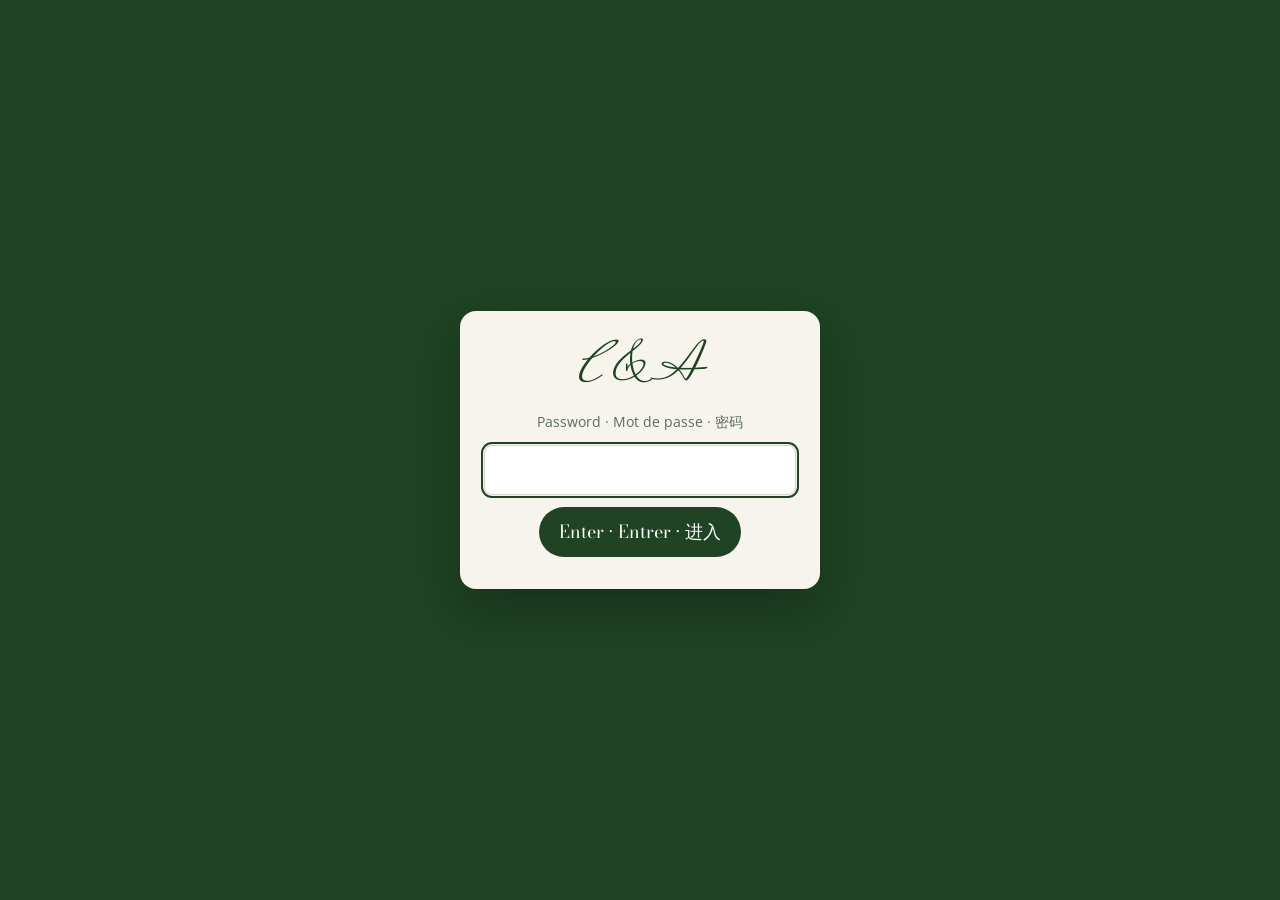
<file: site/index.html>
<!doctype html>
<html lang="en">
<head>
  <meta charset="utf-8">
  <meta name="viewport" content="width=device-width, initial-scale=1">
  <meta name="robots" content="noindex, nofollow">
  <title>Claudia &amp; Axel</title>
  <link rel="preconnect" href="https://fonts.googleapis.com">
  <link rel="preconnect" href="https://fonts.gstatic.com" crossorigin>
  <link href="https://fonts.googleapis.com/css2?family=Bodoni+Moda:opsz@6..96&family=Mrs+Saint+Delafield&family=Open+Sans:wght@400;600&display=swap" rel="stylesheet">
  <link rel="stylesheet" href="assets/style.css?v=22c9d89d">
</head>
<body>
  <main id="gate" class="gate" hidden>
    <form>
      <div class="monogram">C &amp; A</div>
      <label for="pw">Password · Mot de passe · 密码</label>
      <input id="pw" type="password" autocomplete="current-password" required>
      <button type="submit">Enter · Entrer · 进入</button>
      <p class="gate-error" data-gate-error hidden>Incorrect password · Mot de passe incorrect · 密码错误</p>
    </form>
  </main>
  <div id="app" hidden></div>
  <script id="enc" type="application/json">{"salt": "41o+znCMvIDwSe30H2y3dw==", "iterations": 250000, "page": "/kzjwr+LjUqEWULHdBLpAf0OlX3qTlfrT32ja97gmvj5kjWxucKVEGJoIa0Z+vcdWo30c2mrKuec9KRCdkH+yiX9bu48TYu2h05Y36jLAzu/QSdrgy4hFTHfI+hBRBpUj7AbiwZIOzDSjDgDIbWcgoH3oThhzTKrYuLTFyFcNKFvVGxtJa4bnJ0ALsxGL1FIrAe84CRKZPJFxCaXnu7MgoIVTtBwg/kjq6o25fYlY4uJHS80QE+DM4Z2uQPthLmsnWQrDkV83f7JY5Bdaj57HagM0IxF1trXM7lfd9YfRVv2MAN+Lj/YHy8z7LDLPWONwLSuR79ZrLnObZvRc7ZZN36KVITTsZORTRU3fn34eG//Zrz1YzPhBm72g4C6Uwn7NTkLM2TcnsQ+S+TNi1pwsyZT/gau4WS4C/kOuE+ekjPYAgm7f4/9G3L/gZIu059QWadEynhBwLGpCb2LZJ0wGHMHETQhQYhir2HlMBGLrWR9RiyyhlsFLHFrHCXEHcwC8T9zSJqWehppVEv322qaqAaIsfCYzKqvXLblQEVlhWDLcbK6/LXS5NGULjD0maJBky1QbrSYUjo/wAysC+C/rzoHFtMtnUvKuTQlp58Lonydh6RiKDmWAIbS+pAgTi6vn6JCYZxb+oGBXnBf6A3qhJdoWs/pULmUh7p4bdT45gsBnqfM8MVz6NiGjvO4vGYlqlr50YOK0IyyryqHYBB1197wu/A7arLIMjC9awrNwbtN908MO61BzL6Plf9X8ReM1J8J4GzAEknL5bYeUaR8Wm5FaGr/3nP4+VQFxBRfrbk=", "title": "Claudia & Axel \u00b7 4 September 2027 \u00b7 Beijing", "hero": "assets/hero.jpg.enc", "script": ""}</script>
  <script src="assets/gate.js?v=22c9d89d"></script>
</body>
</html>
</file>
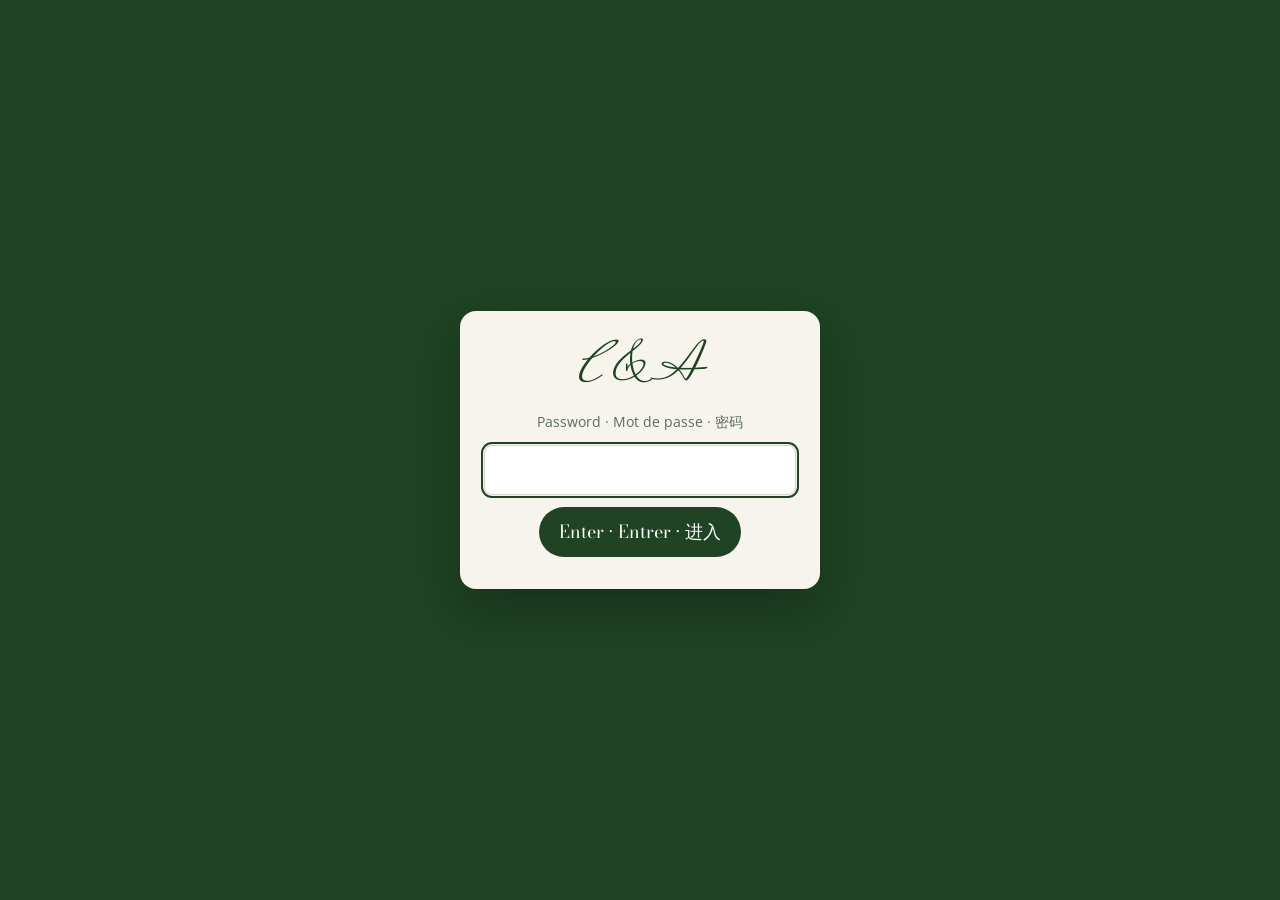
<file: site/en/index.html>
<!doctype html>
<html lang="en">
<head>
  <meta charset="utf-8">
  <meta name="viewport" content="width=device-width, initial-scale=1">
  <meta name="robots" content="noindex, nofollow">
  <title>Claudia &amp; Axel</title>
  <link rel="preconnect" href="https://fonts.googleapis.com">
  <link rel="preconnect" href="https://fonts.gstatic.com" crossorigin>
  <link href="https://fonts.googleapis.com/css2?family=Bodoni+Moda:opsz@6..96&family=Mrs+Saint+Delafield&family=Open+Sans:wght@400;600&display=swap" rel="stylesheet">
  <link rel="stylesheet" href="../assets/style.css?v=22c9d89d">
</head>
<body>
  <main id="gate" class="gate" hidden>
    <form>
      <div class="monogram">C &amp; A</div>
      <label for="pw">Password · Mot de passe · 密码</label>
      <input id="pw" type="password" autocomplete="current-password" required>
      <button type="submit">Enter · Entrer · 进入</button>
      <p class="gate-error" data-gate-error hidden>Incorrect password · Mot de passe incorrect · 密码错误</p>
    </form>
  </main>
  <div id="app" hidden></div>
  <script id="enc" type="application/json">{"salt": "41o+znCMvIDwSe30H2y3dw==", "iterations": 250000, "page": "3dgPa3FSXZyZmtJTjyNPAxCFyAcDBxWpgdou5BHNTUIzWXore6Z85yuwjXvbvMYg0oJKM5WFAhsh6t7/Aa/6/MqTMSXt/hPlUlBr8PwV1uORKu6FcbCrof/QOIhGe2k0pim+2SZwb+o3npkvzfw30XFaVrh1U5JfWIrXoU4haFKkKOOeoikcyWv/7wQxRw4IVyMnyzvv2fGPAzVSOxx7hirSjoTX5T7Cyo2snLkNxLaZK0mSql+O8k+JBb5F86bX1oPZrnmj8fGE1eL3oILh7xE/[base64]/g+2CrQ3uf/ANdezx6LjkeemOgpRA9XTFECOGk1J8I+na1FLLgAtqqX30nDah9PwsYypKtGlsQI+84taKMgKq69z9sAZTg1pBvvrjs6uLq3NPjxiQXWV4j/3wpim7/3uJ0Y36p8D8uolpTbsbVTG125qg3MzduDYcEdf9swWwhmSMoCwwXpn58yMhptK58paxYUwXJTuMqEBHdneuj+zXhowW9+fms/pVU6hNAWC1oem/7uALrqhM130zWtELjuuvVWHuaoQVABDsUXMykMAIO8ZGUxa5DpRnzd1JG+dZo4FydOo9VLkgZAXJPsyR5c/EPTmWuvyHjdJIp9jRsU7hCt4H6zn0RKmyaB84o6nFl06BY/xNE+ODxvoUEObKRKTHgntdBmWZOEcq5ghEQ2Y3aQR5AF9uhHVUWllnSgZukLQGnhVS24b/d1LAaZ73+7RG+pDeGcbsSBU2skEDrXzsG2AVn7VSbZiemLZlKjyQWq1eaKRaPj9w0KEjkt5wQgqjtuaB9JAKQxwiUbOYVEFHoXgUtaHY2hgVohYNMbEYh8CTqIbDhAYNw2EiMd7+w+9QozZfYD4D/v6W2AHFbrxdV1b5ZUGGXpRUaA39HDd0RKBDQjxK5eZ7QciQl/+I3M+SOpdUEHizqxqp4W4plVGXMeUWLUtZ+hIJhGE0exIkOJGB+zOJau5/n6VIpYAiqE+bsS5WCNOyS7EpyVfNgoM7n0Lm7gjkLQtHZkInxJHmSHrEEIGh4L17HygMxdtiuj5oZByprmIhY6ZDZW+QfItKVSFBTcnKCK0ok1aA9lb6znfXanYXbQjNTLi2YPalJjFTogNU6kd/64cvkrg/vNMzZ/AZT/xx6yeDr56C2wvw1dl50s2Xn6mmRS0Y4izWF4cGYHdjIjV9lXvuDI2wpmCWH5JLwQWll4pWS/nZYYiRLnbmRYq2XmzpJg59u3O5nEGwOmV1YOrSXS4G7cokyOvY06XCbsM3Evp4xvkuQWuZLyCw8A+mNU7HySpS4rg+o7O7Sg9T3/K70L/XbPXm8ZNEwmugbD0nk3fP588yvbZYmuyybt/LBUoORICelzIfjCHUnrhuv4os60QLvOyUwyRw92LZo/UeMng/BDI65EgmctQ3jjoKmbq0Y9HeKp2OHGVo2QTN2cgj3xGm+wWPL7xBQew0Wph/OPDzmlcSomtkzfRKs3ty2HCMBW477pn9X2akD4BaWMwykxjABUY5rgxC/3jsU4DyDTQu4jnn7DNjUuZGI9/oVTfOKve4eWvHqOFSYBeHZo5sw0A4n+6mjDcrXOj1Bf57mqS4jfZCl6WmupUtZJPO/gs4DpGGkQ/6ppkKUPaNPYgbdyDYowT5zvD+X4jfU0sEckzh5RpFxoh979eCQ/2R7xSvwNd+7/lPBDbIM0wVJE1QDiUP4NQTuOLZ4mZ4hS2w/nfHJSedyIXEmCbeEmz3QURejXfouDt8ifmurrTwG3ChInFFmPkqwglVPWUbGrkWEYLXEbeEyDNkEF7fdL2ArSe5BqfEaMeKugEzu4QnOW/o6MC9Gy4Ub+Eg+qaB61vQ+7DPEnG+GhBqwtSkbu7fvJtbKRf0hpfpM0UD+A7W0jnCHWauw07+DPPpu0Rc2hK0HrMYz7SUpEO8w1dEGHEsGHd06E0pzZSz6xxg9rRoCuID1MDswSz0A3UzuNhOw+mnWo/UuIMGvWeQTiu/DDbkGbeemL4tSeafTNMWKYpWCzRV9aUZR+ulDfaTSVr1a3j11NBMnEVNDU9N50unet3rhZgpECrpQvYySh7yE/AxFzitRoNkTu+qAdvy/aO4TKt7Vi34eFmUuSpeRN3R6mU9Vj7TVCHHsnZjOaIuysiPgc4IUUOUmQFWMQOMTv26v6cO1Pj91D0HUrcTLX9bM0rOjLX/16GwjUtci5THfGlXOOsiaxvm9d9BdO50mr++pc9pLWZT2bq6r9GtfjTwIB3jKs+DfgltM+3/wWKY3N94CAhnJN202Ykt6/POYx3ttSSf2XVSuSH8fiw53ZChDl3gQzfOhV8jEccAitVjCtodC4dcqYAMJSQc71ebc6z+6EBaQebYev8zOgBVPRGG24T20wyLC9y+gbVMo6N0DhXJaTuTgtt5TYzQ7lhaRpc++l+U5H/+th/YWkRTb4stOVKW5ycxX0hhSHnAbdzDC7voS6OYjiAVJ+HktAQ20Vh4rAgctHCevm+vFSpyExUjwjH8GMWzVnlCmoHEgffwFtgy5KfFGYT1/jRmRjy0KtoXYecI5Tqe2NNJPSORNop9b+JEAjpGLe4e52lULWc53M8M/XQaoJAyjWmE7QMVh+vqXSULI6GExW2NH8GJjsmlca2gX7EruiQ2PBLIr4oHz+iSFrXKSXMjfvyj4Bpksv+uhBf5WswdQa+T5K/esTQi4O+016x6WC2BCpMn7PldXFyPn3O4SkZEiQTVXK5c0Uz0KOI3nVrogHaVB42W/RDYSio52JPcxBNReR6q8c2fP3MH6KUChp+yz+wY94bHcj4qx36rXg7403zav+gD4s7KKsERIOWbWCS/ag/ifqTIwKFvn0CJM6y1/du0sWCF+kEIOjYmTCuWb3oQ0YioAf0iNTinnWoaIQW4D7VSoQfjufDI1tADBnOEEUu15ENyE9egK/L1/jb/C17D6Xw/X5wLhJOfifgKc1tUm2v1176UBfA2td8fBksKHgO6XOI6hOSTpntVHiwWoeY3TvatfePsMlOOgUVHsPptqPpXW8YtnJ9xb/cQV+9VDRB4DolRsuxAD6ALMvJWOyJdqXZA2cFITYyL229l+I0EX7VTUBpHENsID5DQ35TZI591/xHYMHogxdvPhoAVjCFsTXAh9KZPp7EiCMxhlq6xL8IM9YsWd7bgkbQaGAIUIgYTW4p3B5iG6LuBbaS14dziJNLxnjgGhXZPGEOfQuPmiiTJkJE6MIlr/YtZokYn3a6gy3u9TZkS4/6uUwriAJN1QubRKjvtiDWo056e3g/fty3xY5xt7o2GPUoUlOoWtyKVlXeRehS9xszxXrHv2A2EnwP9HVGQeGbdiTmXrhe22UD068e89YApgNGj7v58kArpKZDn2uZgfFq1AyKmDFs/S07VgKd2xN1cqFczD2q5n4lEcQuZMnaJgQn+gwZGk6B/zPkUjauxeyMaejj/Pf8sxvbi6nG7ZOQrGIqydSokHZRX+9yC+ichD+dFgzLcAx3Chiqg90mcYHcEZGpILgzoyOzsSXnHNClYVYIcQvb33UrlN47LnRmsZZ+Laus6ANxKvkh8/TplTUNXqILLDbAKDe21NnH/Q3jbyH4iO3I678AAPCRpifRSFwkX6P2RBeuF+Tr/0My1nQ1GwQzih53oYcdKuEi8wFy5344WtcOhbkfkQKDfRagZwaTLQgaEv/1BMiZhOydpkxpPFWVx2EYkGONhXGfWHqb5362OVNJp89KOrm6ukFXorspkNu3dNS2f+KA6WV0K+P/RPjVuqTQVnL8wJAmfkxxuhwQJV6auhnzlYpVq8L4fxqgX8l8N2LSYjBs0WBlI1i//D/[base64]/FhUZ9u9N4KLd/3C6Fxq0ZDkavXWdgGKTVSIexn4TQC/gWeofIxS0vaNOOepDPYmYKlI59+FYL8OGStaxkpI1LDUf0rSby1240tVpa8B3U7Aim9h8VBfz18wGFmpsmhMFkQOtRYMdLLFQvyllCBl+E8X6E7Smt1omU1RisAD4i+xlJ5tfW2Vss+kgF/[base64]/sCAhoBrkzKe5cZiEY45buinGA6j64STZHWRlrUC+iaH6a7+hp8MJa/GagavnThOsRC+JGPwyE/LGOLSmOthm6eFEI2GKwrG/bXssIcgrvTMFsTNH+ujOokIqRTFhH/ZuvBcEHeXHD5IprdhUrEQn08nIvXP3fn1G2FowTHDHEE1clLqjdrGWHZ/rdoVRIeaxHqtiFKl0UFkNvcB4ARmr/eoeyRAY4lLsXeh8VEhaaLuVIie/pM5+39zF5+mbWvFFHwhbMttg+7RYqF7+6dNXZOd+2wWayHHUObwNcV7oQgOG8VsxgMW3lGQRdfkuzqxx0qyfUhqYnQj+KIkjKH1wbxyhY8Yzi6DfLvkQzyhoYWD7XteTlduqji0CgwcG2xbPMaSwLF4RbuBGUH/JlKhMTw84m1lhSiXG9LqnWOii6I+PjiVmW7sF+rdp6p1c/QS/8Jh1DAFJFbMHoe0JFZnuKnYOJ/[base64]/KM/[base64]/[base64]/ZFOv/NEusVAK2uKGHSbHr/T71yIX1ZOPkrT9GwfGfKto/pIkYdxAxoCtKaVf4d/jScO9icuTJbwL9XhVyZu/Py2MherW8rBjEpLpM2Ck6ev6VrvgkkjDmXn2n5zSPYoIOzDGaiFdw+mtBpEp7LATQwUz67t1XO1il/tWLUzBz03VbyWJkvy1cU5r5wwVgo3uF5GoPG3pgXpHYhPtWm5EXxkGxikLMzLxrqv/VBHehXH0bBjIVyLw0wjDsG/V2GxUexq5Hy8ZVLMr2mbxkSX01kXquhNc88RJxTQ1YE21c39uw9mOtjL0dClNksoYf/Ge0Pu1OOHbNteLVSi4DxMA37n+zjBIYLsbXrVw5EtPvXu6MXIj4yDkMK5VAfKaDwViFxkipm8BBd/67yZRLo+JKKcBOaJfNVo+2vcyhSor+KJlyU1yFekeGRDZxzTuAtARBZ6Z/2bNIDWboQSzSZxv4U0VkySevMYEk/[base64]/seY39hG9nDoBs2Mvm8EV4Shom4QyOWVUIwHO5mJ0RUuErCSNqXs9C9PBSXgkxU2VFspYe08pJgX77mCJ9JGZfkD7OML43Zfxm+8uQfvAtrUd2qzImnyOzdJ9LQ8EnwYX7t1nxrcQJ7dPUA/4rcZq77kNkSGdkAC45F2xBrjigv/Qfu9EdLlSyvLimt3rDRDK+Er86OyI3IwR4B8o5HjLf8iqgFqt08HkoNZWY6nXkgkgV2BjrkKKt5OiClOayH/+h/HefTSmRsGA/MQF0ojUMEsyCw9j+UhfAldP8PrBcwV0IFjkT9bMX1pJMpkNKqcbeQjebakdKjPrh2t6CDJAb6yJTGaDA2Wztytw+SdoEPCu8EHg0YnBu2jYzz3EpldrmIMRnJT3UZjQo0Q1KkhWxJ6A59bt2740F5xm/vpc3pcXOfeK431pPJdNfhph2+xwEo6CVtwmoB5fz/Z82AeDZxIQIflCoczm+fDzrpv1m8ue88pZV6JZKCVItdvJJ8Oi6PdOXMGkszRJgfHpX97P35KlDw4/lCAi+6PPrtmL76E1/eBDi1GH+95SypQDmGXs43WCTvo2aS6PETyjCOiVElA3IdeJm+GjYkaFz4S389ALSFrvByMcpYeltzabz7EjuUOCwEqWmnFw+QwUnh+eDlDa7sD6KErq/7wXMR91G2X2Hbn5I9+JBDXEI64Qz7wkr6ZAh2P1093DT3N5enFkad4eRmxflXsKhKWS1IoRXAzSMvWwDx8PsTDqJ0F/xlRHQ1UScSjXVdrzlYc+cYqkNT+n5wweph9/qE7j0xR+wwMt9FsY+IAP80MMjDxN7BGQ6w4bKVKVbBTMn8WMgaAD0n18eDV9vofWGQMkQe2R19n+5iB3SKfpzktGBy67F8QlcIisQtEj/3pMdXTfhFtnkfHDkoc5jl3QYXq1UUPgPCZOO40X54EKp87KrjhjCJjIamlojWdXsr2FTAEYMnQLvuMkPmnpBL3YYbtAldRK99/rubkg9DZk6UnVCEpiHHYmmAyZijnpL98Ybjl5qamQ+XbJxPQT7EkgPijpTPDeyNPU0UHBSdGnOoSc0/DQBzeIX/+En2AhtqIiijNJJ+Nv2zE5MYejgk7fH4RFChJzkIQY1rs89XD03TncMtd5gHQJbR6e3u55LEO38wrFjx5neeUyr9u69EKtWg4jNXkeBcowKTfiniLtKKrGvEv2Vu7oF7xiKILHSJ0Smq+ybm5fW94eDf4n8QwsHcFJ29nGLHVbMrnAJv79cbbRhS7Yg9NBKAMD/E4pHmIZgKElqb1l8c0J3KCzsMlujyNkriy0koXHBq8TJZHWeXuap627uBKHVPf0jaR8mlwBS1edkkDjpdGIXkKVIErW2GrlzNLqGfVRbuWoq42KrbWv3WTLjfi9XcDFWANNUEXVvo0ENP9eZq6jgzKJ6eCcvObIcemi5FKgg54svX/7LFGumolKURACFd8DzeTc/02czwyKCE30MQBtpHN/5J92jiaKOOS7pzJmxW3Sz/asCk/rUQo/WCSXigMwY87HDDd7hQzyxtTtr4HQWF1I4asbhhN/ycv52+M8HMNLn8xSb1026BxKgCgt4D1v9wwvk0E3Yio26eJqYtJZQlVR0QiwAMGLU2xj0Uxlt3x9DDqaawBtHsqsgClX5s4KW+zQ/osftZaBp3fB3RtWm90TKrGm8ww5Jo0ERD6zTxVlLAI05pBP3EKlSXiU/[base64]/7o9jmgZYF/4f00zW7m2x/+gB1btgChBXHX918xBHW89Z5pslQa0sLgKyS3J8FIE+DVS04YUNtlca5n/xHvIl975vCuzBVVF5vBwr5QVA4n6ZCKChVFP5/rZbJ1/u/gDPJhPqmjGXwpJh7vSVDlH+GHNvd9Gl5sElfq6gEy4oKMAPSDTudu9RBIvAPYrlDkXo066F59I8JiWPOlLJ88tw4qjZp1ZJCipojEi6D6UMtaAjh67GW/Q8ukfFpA7jgoujIXrOqg3dsG7bFSF+Zdyuyn0z4LbyhogRqWqjl1xqinf1B0aggSH1DVYl3lEo/liM8KgOoiUuX8hC6lVHh4Cu02AVTDNU/oVoOF/SarA9Cl+Paoz/7ubdcqohbFw9Yi8DuijwiM9nY197Fuu1IxlUDWvpN+3wF1b/+VJfc1U5v3+zp7usc5SvwlmfDFNgt8SJxaaEKGY5IxFpsqRGJIhcgGVjGC+X6yTf7wIwmesTKzhEw9A34Q7kB0byI820jlAoI4LiQWt9B+dp+ATVpBzpwPzduvs2FrgLhnPIKgwRZxIpS4v9yL056d00/fN8KGUnyDvnMLWLuJNaZIe2Cik8XQROxAZSZOLBaKWIulMjpT5os3RZPcOFo8hT9+hst9G//bGuy0ow3QtXAm9x1ijbAqysmKrZIfd6+DiPwGHil/KuDDiTkK0PfyOQWH41UHFkuM6Gq3+8+vFlxEv/rFkUhss+TQKw3r8W1YIjJkHVQAG211V3iX0Ts/ZCe+Nu5BFvBlpsZdT7XdMQRgeycxMi2cjSYUBnLSOovDXjGAoIgkxvbfEi9sEVdJXguaXa3ZMxYdMBA10bEpX+higiiGfhuNGzL9wh8XPtRuivDZzulhIGW2M/+nKKy2UBZ6RopmnOXJ/8ZcU07Io+oTx1lxfr4y6i99OdNSBTAR/tpz6vbEYGZ08gjziT4QG8dUIWUOgx3m7NI7ae6oFhL/X25x4Fg63UUKqyyWltGIxBvX4EuH/4ZE0KYq4UCbiyvMJYP1xiMZED2JsTQExYsI9bEFQ1iL0ZZTl7hNgQ1bU34b7i8n6lgQemo85aQl+puMGgAj7X/J8iTTF712ZSpLP1ZjTGiywig4kl33ZcEG0AN9dNELiQTa6cnbQ/vJ9whJWz1hW9V2H1whP5Pa/4wvzS/qi3GM6JIGi1rDH9c8zfGNriYVEcwHMsvuPJu/FpwGhCSw6HxE7QZ9Oqn3MN0w2XaAyGOcpO1pSnfg4VwezifqkoieRnLy/tojFusx1bCnHPsJbjwcGjvyI1IcUq3LEZXt/QU9GL17TV9/y1jROXIlz2WeawyVaL/A5lv4oJRJlcXr1uw4eKdss7uexc8ON4QBLex/xg46zg3DAq82maqrvd+V5pDSx/TbtCZ8XD9mrZUWhalfyaaOou7YMcJQT3Z4wNaA3G3bn8ZZ81yAhc3QCvfjVhgfMooOHWj9n6XyMam0qO6mLenfcSCbXSaz7SF2WGweU4V0sWwDX05EcAS9UfzpdMvgkspvFQ80ej0S/iTPRE+ruhdV220Ra4RwXldyldoY8C0D8DOalofziGBnFWsosL1xgUArOVzNBUXd65Jw+sbmDm+oSZo2VSaD/BswmSlQUybOGO8A4W2seaqYJvLdW8aH6HnCeNOk2CqADjsDhdafVTPIlZq3znqY9FQe9ZK/yCvtZN/aAq1gK3bo1qJm3L8QaJ9Ajj5d1aTPeGzZCsHj8OB+hJmOOZJM+U/iWUCGPwq8HecR6OYGrIprNI1TGIIS1VINlFEOJSlEV66DbXK+ZaDFD8Fv8CKUMr2PhC3GPusMYjJ87zTDAXzc0ZkdNXOjkT6wpGmsm1SmYqn+wrZtKu77hOeXeFLIlU11FXj7llzP9OkHiroGQy5Fwz1Ro70UFxFQ5ZTfj7ToXwCwtLVGA32vlJCLlnYPlo+f/lVfKVvccpGpk4Y6jVPFMTbUYhxIqv9+Vuuz6DrxjCwvl+kKxiNHXe2TLj+KiNAKN3J7WfvYNQvxk+r/WDW40A32YrPf/PaTSpXe4WPbiCOr/nnLdVdl1VoxYTiIWhF5Pexak6MyVoi2u4Jxbps/ReQp5NOhbw3KgNSaS7knzv07+kSxsX0R0YbPcLGN7N/UhG2JRlgE+YUDsoG5Lw4pAZVYsS468OeWgkz7GLGVHBIK8KZ+2zhGNpm/5c5QpyJ3IdRL/pl6x9Qqs6vaMO+aOtcay0crLGpAj0/wj5Ua7CBhSALPknSxuWleR0pFoQKCrM4tpsWNOckbaT6kvJ/dvTjOuBQsAFg7a1jXMg1KdR3neVPu3LWUW8dEmSwjhbX1du+N9iQJSETRZM3rSR9j7vl1sag9HqsahgjOSIvDs+DI36KOKRlP+3gnLXkWoctX1UU0ezGFSOne3FbpY/bMLO04IcVo1jE0UKnwcxMQsMVjKV+9axjx5Wc3ctyOZpgWaT7mxLgByma7RiBsKkh5vSGaMTN1UN3cRdrxtj2/CaUUTYhJ2GMIzsUoxd4ibYB1O/[base64]/m5kLrE/ms1jISbPm6kfHThuvp2TwRoCYVfctZB+2F5z/yf+DF8MjrPBCu7OEah2Q4kQjA1LnyLxW6gwaHp6tAeIYqGxSGCTT7YkY06vfDRf61HafLoOBR0zos9P2BmTKjqtkcdG/iCLrz0SkQGqow0thwhPHkzHBWZJ5jAxLGIsVAwGtFWsOU9KEZeYUDw9hHpeesvUHsvLnXUSwrxYfAVtpL0djh5uDeUhA6yny8UTT1JefyxcRVA==", "title": "Claudia & Axel \u00b7 4 September 2027 \u00b7 Beijing", "hero": "../assets/hero.jpg.enc", "script": "../assets/site.js?v=22c9d89d"}</script>
  <script src="../assets/gate.js?v=22c9d89d"></script>
</body>
</html>
</file>
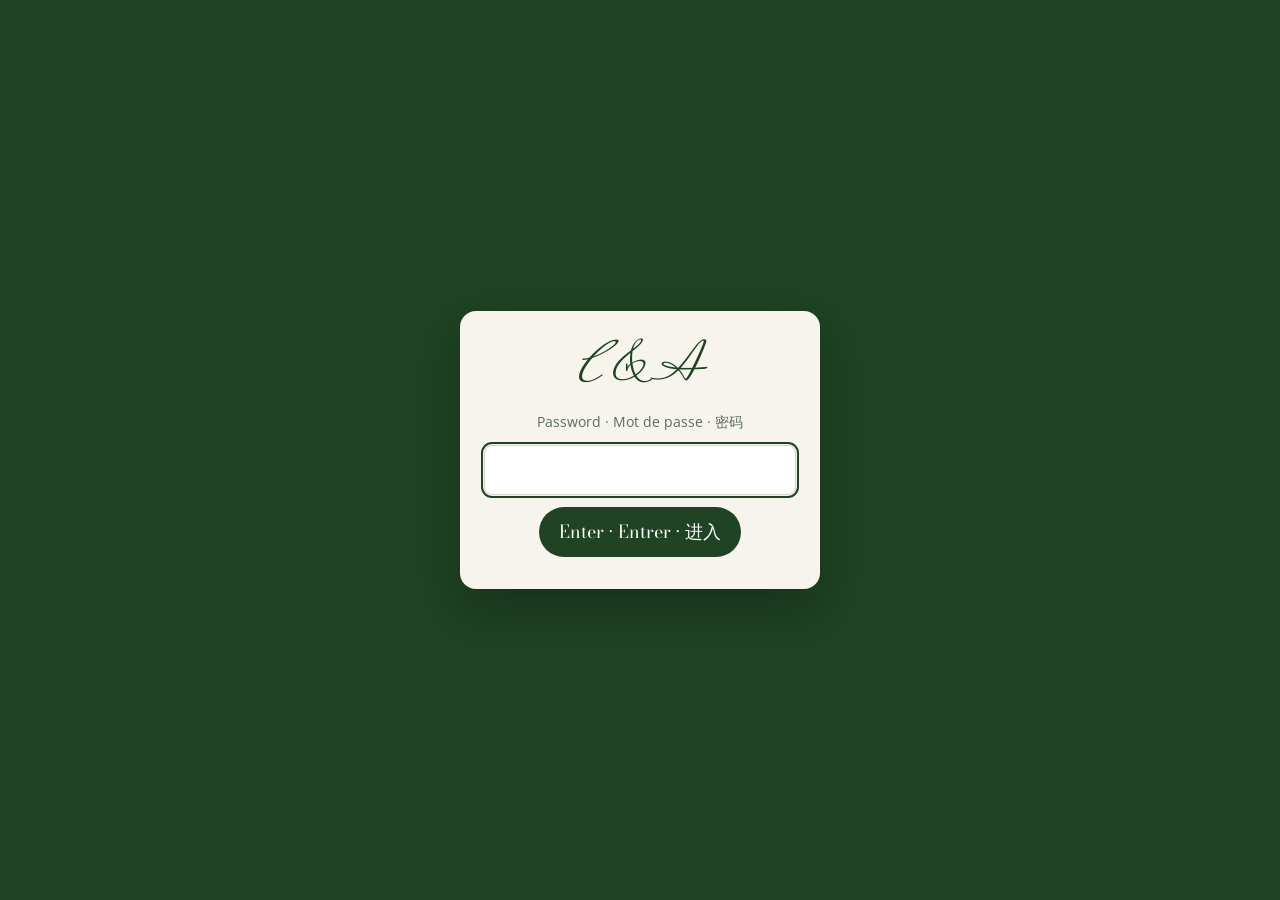
<file: site/fr/index.html>
<!doctype html>
<html lang="fr">
<head>
  <meta charset="utf-8">
  <meta name="viewport" content="width=device-width, initial-scale=1">
  <meta name="robots" content="noindex, nofollow">
  <title>Claudia &amp; Axel</title>
  <link rel="preconnect" href="https://fonts.googleapis.com">
  <link rel="preconnect" href="https://fonts.gstatic.com" crossorigin>
  <link href="https://fonts.googleapis.com/css2?family=Bodoni+Moda:opsz@6..96&family=Mrs+Saint+Delafield&family=Open+Sans:wght@400;600&display=swap" rel="stylesheet">
  <link rel="stylesheet" href="../assets/style.css?v=22c9d89d">
</head>
<body>
  <main id="gate" class="gate" hidden>
    <form>
      <div class="monogram">C &amp; A</div>
      <label for="pw">Password · Mot de passe · 密码</label>
      <input id="pw" type="password" autocomplete="current-password" required>
      <button type="submit">Enter · Entrer · 进入</button>
      <p class="gate-error" data-gate-error hidden>Incorrect password · Mot de passe incorrect · 密码错误</p>
    </form>
  </main>
  <div id="app" hidden></div>
  <script id="enc" type="application/json">{"salt": "41o+znCMvIDwSe30H2y3dw==", "iterations": 250000, "page": "pKendrdc2KIEAgQ2GCi6135PZk61DqO064OgqXkA0+XJ3u/R3BxjdC122JNEHgRJ3WCkoSq8KlnaIHfpwsqjCYluEk9Q39tXjnWKhiiFzX/aW8pHwQAw+/vRNc8uE9lt5X2F8B0TW19tagAXpeWUOsY5Yl2JUvR42tGrBiKcTdnqERcjjMhkchuBaaX5Wh5ms7uKHYinYDn2mUDj+9OuwmyeYfNbVbcf75XLpGeaRo9sgzA1nZM1hcQWHgoC3Cuhuphl/dXIimhaoM6+DP+VjKQlfcb8gX/[base64]/oeos4mhjaHDt6q0uHFtsfaLKNfxjrXWAYCjdNIkNuXW0c99CYQk0jdGLMpERCTirm+F0UXRa6ynK0SueLhAfMnCRNQbDgnvFcB8V7w7Z5wQ9aiu/bEG6nsEsqxhCRmKQMGWaBnhtLih0g3ZcV+ySSs/LDj04SsXlg0diFyOIoCbn/fJLUdS6KRGh1agspZM9SoWeL9uccChGRj5BjQeL4z1Rjt1VRhDCeCh8M+cEOgZiQuktvTLden942Br13h4FlvCsEKnPUP3KslhR+c+qaZvIF904eOaId/ExfAJRop2MUyqi/oyHxo2urYZzkgUKnO4oR6EX33YygxnFZNYDgEEbYnB26dTT8IhYowhq/eXGwwpbEddkUqS7yVSLaRyFFUAX086syYsG6al8JZVg8KtOHbNXF0tBCmR+9j3vgKD0joEYccD3a6nWPQwYxqjmtLOKMRex1aDgNzoBQcsrsBNVm/uuezREaTOyvmygDCzx1+sEnxgeyiTJsZR86dxwsJaPzSZ0koZPShD0eNGKUJNkBy4pn0+tAe6YZs3b6zm6OOTZif8DcEzD1Lz1EnzVTRb+Jr1f93fzRHEcoY98SVCJvVJVRz/vFwF7WzwCosN7eKrXgHCTIM4lcDTXMZJnFKzlaxyuDz8BvWXt66COgeWA4bKBSrv03rSl+NLVRi/RL1wNrIcg7O4slFsIiQRVzoHsZKZe7Hn6XPGLBU/KNhtPKSjc7KsiJXRs2FgcTya5w7nMQSBFyuoMFlbfNERGMn6PT+gdG4OlqsrOfcYjlFt41hrMwh3hmKQ6+Xv08NWKFYs2ha9OR+dBuCQmrJe1wMmv7HYKpw7PrkLtMvLhu6u5Hyh8k3Om4OfxaiWuTP/RAb5CubGVmCP58T6Nhot+j9S1WX5foIMiZ36N2vefuoxV8r9eN+biAxt/nOxUY9ooL56r6JVYm/Db2PFYskSNkd31buVv+bipvu/BMwGYmT6VgZryGQqUUCvlez0l/UVAlS9B95qtHPQvO+OYBDbJq5+0ZpHE77m87wZDuqfphgSNDm0wlG9PZBAOR2l3HTmoBFSypdQFphk0r5ApbV5nreChkG3q7uXkesjwasGjgkZRx19Umm2RdBSTWBhLJZM0d/d3d7UN3NJFYC69JxZ4OuySyQWwNqh7/jGMzoyONEwzzeeRuFe8OguM0l5eZfpAWIZOrYG33yvMUROhtQ9/5TbW8dDdpYQ6Muy2eTWh1WeV+r9lwAmN57UfxFzIkcZuaz0qcpYmIQY/EfO+bj2uTqiyHd8ADS2BpCIgq53kffpw/79KQWuoHxMY6e6KtdsF1Plwli9R2q90U7ewayPQD/vqDvw+H6iTXytNWq5ofKFCOfmMnbqL1DLFkdTrga5ygUtBXF2InAhW1BbRCAqDk5LrRLxx7Kz10IjXYBjSTny2jf7VpWXJk41rC3C9gcJRw+J5uuEQGB0ykD/Th2+sQQcquRPOtyUI8Kv0+CFqcpSY0O2YEXgfovCQJyoM5K/BfFu8+86xJ2PKRbzoBRjfNdIv7AQO0+M3OX0lRO6KE5WIpQJ1+flJQOZnKckEn9DXNDH1OLbr2RqNcQOMwJE8Znnua/Ii5s7TdR0upld4w+xE8Bw08CmHjZwgyG4l4CLcU3HF0ArypaEj5eW8iAW6tfUdZ6kiOoAaluowvbfoCRlQgIRMU1KUKXgt4qW2NJECnM436cxw4Sc63xwESLTPO7piqGu/n1X7L0wJQHB9BGXsPdr/CvO07gwqjUwhSCquIFvi7CJmBioZe2MwyJ6Lrut5G4RbpfofQAnvOTKckO9DJYYc1XHtZJx1XrcJb/Ehz2kfGV/BT/BiRPZ/cFeBtO/6a+xyvQQOkwQ89YACIVBsnMSP2phqM7C9HspLE/t+K5zilZpX8nyRY62N+SAHvFRjfQUTLyreIOW3T5LXKHoIyrMvGF0hfm+YZPxwKSg1Bm+v0WAg6aZDP5Sgsp5r/XiPYlnWl+Ts7ioHFHcaC+HfQxSliDfKlAkbur9hUTCvFlmCdcBlYm4YRF0onvCspCcHA3lnazRkRpDpCbPPnhrLt4UcA1lNlnpEdlT9QN3Ov3kFxuol0S+Nw6EuLu1uiROLbT6TGt/thIjDNEFqeJtPkAq+QMMaA8ssI/t7pSUXirrN8Izf+CWRsna7RZDb0+ZK1j/FZbKZG8e7vtY5lUnZo0jzjTe0JrQjteEBwfhsVfKUUZNKmcN8evpaFLozxtC/dyfL12YFbEjivll0MDVFVgnLQ+L/[base64]/8lQSb20oYicnrwXt5VcSL0jD3qTdAPDSkl8SijWkoLbQGrIx2GRMRgwv61MaROJLjithLF8ERRfDE718xNr3IZa9AwsY/t62bdN0ny4FWEd2xZBYWxhXi/ujzEyK/ZnjakmTLXKuyImu0yMlA5gA078xYAqmBHT+VWanAzMJkkn4FqzyNpZ6btesm0K+q9Xm1KPg2Iq/XHe6kk1lbzMHA1+9WOd28vB1Ult5FpXKJdAC3dKAmpzedeR1Wl9oUdRWK260dNtAFgf9lIpiblYVT5uUwUCEnhIiONxJ8lUEe0k5ybcTY1CWFcspKArNLFxiNkcWSPlG/k8h7yQzXqOU757oGsSQOgBC4Qt4YASuuASqvpqYQd2CRKjx9tKLnhi0DsOLScENO2uLiQD9Rd7ZWA6Foivr3jGJTc+gOytSK/7TQnsuZHNSgj+AzNNZdKl9LR5Hunrj1zY9ApeUuFIP1g/8K2aShxStgabI0bidiwjNpI6ne1ZWnnyte20jz9+mcxOlgswUer+FUDLOyFbknwDrk6/KiNQAS7sZ0PBFhTKeT77pqe25Iagy8+6VL6tIkL24ivUUmJdzGiiw8V5K8obnFPvrPZlw5q7icR8X4juVIkwKO6rUSfnIBwcdZOdIhB6vXm6sxExoO5dw+TqHKkUKozgCc5drf7XeiLYhnsszrl0Zv9TdKDfUQW5NwnUer20rIc0k/iGQPuLJzvYl4/J8630twb5wW35tfekdBuhq0OarBaBUEDyKPivnnuwmgIG/[base64]/r5VvKwcMh34zfbkAT1YaEqM+mpnzJIBzNy2IruSJ1zY8pdwhEz+OXapfgJ06WyzF8dzORBwJSVzbkli8A1OCMbMXUHGPfCMVhmtGIzsZAw/4AJuW19L/A1OFFIS3y0megzT7SzQgqotOv0VE/jMbaY3oLF6QOeAKHp/h/tZuhbU2tWpv48RhvYI0iECOlEOCzNYru3bqGb9Qny1oRWW2srHTn+3NCcsiA6oWm0iSzHWtD0z/Gh5B4mnjcDwW3YnmpkQKHSRbMzvL9Fr3ZIqTVxp/Trzbednn+lY6Fin4PzazQbSjfuG1uiuFNwp5ucMkTwRz/AMbgalUSBfTisPwoSzPZGF2YFP9z2yKja4F3hYLQ9YgWPgvBM+45R1t4lN04byknJraz56VKq1gmUpI+86G/XoysaKGJD11KTaosFY27iPL6sGlmxOlWPC0t0ceM/2XMMSo4SFDVyyrSTY/LohU/O5mHixAOx6PDtX+SAKVf90TPVO6CWBw3l+t971ML2iqK3bHoBX3sWN5ZUoZ7vZeV6rwnCv5Tb8xlhcHCa4vhk/VGWrJN4MEG7ZmTPw/Y/JpRBKsxwxqgI4hclfnNLveq0bIR02nweWBvG1WYxDQOem/lXtJsAgwOptFxs2WhFpJBEu/Qkr8cz/3TMqZpKx1yDNnkdo7H6ZKnTTZyAUgpGZ+3e+FoQxkK8rlZK151kIpx84hpzofE+6Ym+4uYJ2nnJW4d69wMb9OrvabM5qM40xF0Xm/BxcqN6LYRhDDUzuYfBlsotnIO6EpP8Aj/m+x7CGDphDrDaklPj7tMEbejuX2QU3LHLdwXAfWANYhO8t4Jc+VZlOLJnoScT97NP3pqlL3gS7qdJS/pMt5EDW7w89rAIsFbXEZjQZUvnZYQayLftGx3ZfxP5O9ToMDEKZ7jY8696UfVLsIhJqdqXmvIT4ZonQLevPShT3QzTjFkH6Iej9n4dHxzyUAXI2aSmfS6qVhLlx4FwxrSlct/xpb742N0/DqZDXU+Sy+TdnlpeWui2mgss97280j3KzU9Aawd07SWrbIR0Il4ozBXKrrrSLpT3xcucoBXAfOOyonOk0HotxPWeySKhFD1ExRBIwtF7D82Vl3Ze6GXYngrSkcXI4ddnocIG0jcCHEBDiy6xgcK+6nrhpIy00XyBttrIaV9DByxbgrsNbr/mtm2DWBO3k2+MQ1kGS9onS4Wq9955ZtJMclf711DLS4F5OVnlDYcRMnz7IwRYUSrQh7zEIHatm02OyEp7wdg6pBQrKZr7qiZLOJxdKL2LGGHnn4F5LRs4R2nLlCErOCRSvp+/tArOYyq9eOYw028mqVJUM24yukOq0IjWJaqZPwgJiB4Se2M05gCGlft8EX2tpJjZ9xl18bBgZ87NM4JkVWZ8sr5eFxLfFb1W9/xmQ1XJGxs/0hXNwi0mfA8760MJatDRgy2+5TbkHF8hkajVpPRez4i9eJ/[base64]/PFWcSU3rLtQ8cwu0P19dewNtXSX5vPY0NthKmUZxVSm0bPLk3ORKkCAjWoXaskPU2GDVapWll5wUNgTiwzgyxl5LgzBc5G3700pVvPR/EeeoLKAmXafYudPc9n39iOdd492IfcmqFOntTw9pjgDIHWSEAv0ZAFTthe7l4fbaIV3VdDvQbMdjswEW3imzUIJxNwoUwtz28K/OKeTVnJlLwCeqQ/fZPp2bomVTYVqvj1qvt9Cpze0BBskGBB4w9UTy1oJx8gUOFgUlNbe1k72vM+N2HFtszInTjq6HkBx0AiHDosa2pTQhXVJ1q/vgHAuDBl2wAkmWM0LCNTwI+OzcHQnNbRxOrEra3iLgcziUg3uNMwZxqbKHlzDiJzaoUYasNt+VbjUrlkHyg1fmdRZMmoOViSOP0sgz22qcEaE0vtnFxDy3L5Bd76718bAhwMmuNPBGZpwsghcIDRsBx8WLPJABp1k4QbSf2dg1Bea+B0RH5LU2kn7QvKdlcd9rcbxKF/CKn7yNaOJ7W0SGXmrjTDBg/Pmuv3/jqEk/3yX2Z4lC/GcBTcMLsIyd7NZSdqkxjG/0xgXvHpLP6a4y/[base64]/[base64]/2V7nph2HYYsoFhU4m7A8SHdp/e7Drjwxtls/KQzoo9m6eQnC2vhUESvu+sbKJJfc7IFQjmHDXoUXxUcXfWge/FnQLZRPmqQCZm1M6dO7USwjbzQ3in2HDRO7G9wkkpTpUw8NmWaZou5hldkUaVRoxo6V+vf+cyC2dgqV9AaYRYtjW4waGHyP4YG8uW+FVILMs5K4TTf0ZEDyQz3N4gCQvl1y1VF9IK6gUaGbac4CpFDfmXkdCGpXLQjxfj22/JKjIpjdynN/TbBT+mMUZJui1L25zo+6fuhmhda3CUNpsN/7MJe/+7qn7ypuOJPZC/QxMA1ATYY0I8BdOyRzctlNayFmYD3aOmGxkP36ONtkP7TXvmM4thYRVGl052PzbOT4QWYj3w3YZLFwQwR8vm+1ZZ1B6xevs1Z0QtfXYY5dr0iGo2fHspNxlDVqhQ4rnyFXzxbwe2Q04Gzmqeq1xnZPDS1VhXsbrIvW6kaQT+hRlKMndXEz0xVE/ex86aOV2UKUw/dO8M/ZDwSmUzVRcM40KrpJNXUqBpCabMpLyeTKRyapHpf7bfgMwA5rLwAFjK+o1BQT6B5mDVFj57QbYd++SVR7k+1eoNy/KzhE5vDS40MFOek6VfYGOJAZ1dsklg3X3bzdOGGLK8lTijAKgZfuEsiyf+y2b13hJu/wIGANhWodDDhxDoJ/2F7T2qgFNysVKFKwLKiQe0VhF7fpao3Y4UCqFZtfLqGrZ5j825q17Iew3MSZfh2x+F/ryze8zeNQKuzVc1r9EOFrySlEn/kgmOB41cx01aIUIM3wneqE442i1/xDJVAELCWD0GLj7yGGbJ0G0yywL7dsQYe0hY8WLr6t77edP22s9+kW/rkixAESdMLV+UAMdB8e8JfkgEoamepAgBSpxsJ34Z1yGFRSjj0X0FWjBiWnVc6nCbreaDL5MoITMTJnkp3+ol7xVdgrUV+u8XeTq6hblMMWLmWa49zBkU1UazuWWNgAxwN+D94hQ2WBNVtW11cOwSgIeNpYOC8rciBydxKKJpLHn8gmCyq5wEQ/NOMQLpTOw8nK2JaXlZCYu8XlKFZn1y9RNT81kXsO2TEyuLmSYANaqmmma3rfrzhNiW2xIvY/CmdcxRqfgcLr2B7TCyDcWjlHUEm+zZbMCvgHR/ZQGJLqtvm4+jgfhXxSCrUsDDzbkmY4KovSKqGT5Bqw/rp24R6k9AFCyETlxhbL3F4UQveMiBnphse4gOudX0NxqcbWQ6LHe5FpKfRsfTryd5Y9DFDPVA0t9GnSMR5ru4I7lNyH40/O5KgVDzU1KdM+CjCqbKtI6nqdECQOUiUfLIEUdi7fcVkp37hC1gFilTWu2RgILY8zdLcZheSwHIUGJBX++7/eq1BEESF4NX/1MTl//uNn4twkhQFeGUu49PaAH7JrnaO1A/2ndvUYrZV4YV/[base64]/YEMPrQopd/sHsV1FcMPnOMUCMF+nRL7ysHZy0M/jFy7DcawH661lcsOQCgWMTmCi3o+cTCcbw/UCOU+4YK+m6D0RyvklPtR2jfMfHcakUG36szi/z4SqGCrFmgqUOFEbXn8iGHeM2R3BeRnr/3mOVxlttMk9d76GqWGl7ZXezxIeZP+Lu7ExzpYau3yP6ISoGAVj5NTi5CJXaXDSIwDToUzp+tCFS6zPrezDYigudghYgFdVMQg/[base64]/ph9IRT4NA7pRUGKIe0lw3y/c0O9Dv4DDl9vr1kuE4yBPndJD0e7k6PV5ZhNW7Tq9LFXExbngtIjjnaAr6SBrI2Edog2D8LDZ8aQIk99CKnHqZqkjxJsGuE7DVGGVMjHTnIoMFHzU+c8ZKaV3l4J+CVnr8uGKYEc5fp25/ZFW0G7dk0CCREkpMOXnFdauIEVb2uzMAbaPyYiqMrOiX6OqTn/GSME8QlmR5bjlGgpgPQaz6Cqo5i2hfzqexxoZHHTC90O3HtOgLBzSAyGB1qvm9YH1NANUSEO047v3dIZt9XOM+qPG6yoKEysIHfvnU75Rsm5q/5VcTLyfiZnLfxItLg5eHtVlroWH0Lur0XxaA3+Wb/wS++rQs7A1buvq4mhJb1Ha0jfO+kJO8fiNMk0AW9FJ+En016o147h6xXuV6qCPevcBk7t0dn+c53Ggt7WQ+caCtfL2O2E7+O3egTb4Oy1trrwa6q8bnB4AqeE6Zf/3L6FCDS9dWgAM8SzlbzqjzhVjVqUzRvyV5kNE+dQJbOUD62AcPQyNWg1N/zbRj4n4xFktCDF/xFf3fBK4n6t17o2rqRleOAi6ibLeCVXgtfj5GFe6eP2sFDw7miRFzsBSByZJvSaJHelVyuyy6qgHysiWJL4tfOfEXTaXdcZqE6Lp0YUvRtE7K7/t30h9i4i+zRJGsOxehRKErSMcZPq8b7koPaHMhpR/aUl70crSkULy3ukueK7iQ46Lt8BCqqbz5f8Uxzz2NsZ/9gJIzqBhf2qxHs3/76J3gWQCujuXJjV6C2losYbGPtjKo9PBYJlY89oktDM7Fg/S1eqDhx6dvA9fSs4Y683WOrhZp96ODHIVGTv8/JF9ranK5dt+UzcwumcXLNGNXomZxBp1oGXpQqUY8de/6BTAYG49Hn2qJI/S1AQz/jBYMQ9BIvFTxV608jrqs8pHeJ+orAQSPkjGvcmoGtSxWAYZJZGPZMMdYTOQfsyJy6iU02N1JZtwh0PuntP7rDdROJ9veEY1wL0IY0keVvjGgb9wOncLn9QsoVMysSkx5HVHgWEmzfKn1yEcW5iOs+fhSYA/[base64]/i1Jct2k/waj06ys20GyeUD+2gWig477y7242nFHMy/yVQJdV3Y2ljoT0zBS9aw8zfmkdSd/pKgOpxaY7urFF3eVJQiIBLcGsE7jFUtLsl3+l/Qx93an57SEUofNgw62zUdD10+5qkIRAqq2vO4I6U6luyMQyyNky6iu4xOsq1jnzUcTcg6G4vuXjiifVNCt7YegtrQUZhdW7LLQ210nhCn6rMtrlFaQPt4dq/ZQCJqwBnodvAIsmDYc31p1ixi12994iAS8c3Xj1c7/0EpomvTS65eRWjS1ZqCp/RdGD4roMKTLv7Un4KhI6RKA+APH/xFMPm36/Ejz51YRPX0TeRpizDEl3PmstMXda8ultSId6xCfyUIx6TjFQXNysPRZQuW3SkcuUy/HSXk+lhWv8yCh4egfZupdPQegzxq/M7NhTNrWgA2DpzBUOYRjM7RkAFp7cEV+Pmm/i+NweGlLJpnMShmU6icvlC9Do5oybdMdnCJy129YIh/StUv4R7G/++RKal34koQ1seoZO+Eo6aYaA4onjGKRThdmkrtMSLGRtoK40+0I9Bs+Vmsb7YlDadNAbF1ZEoyjiV36kfv6s6xFc0Rc62loJSGy1VnQ14LYQ9KY3Hl/oO8mrLbWwPcW3eRQr7OkxqPk3j1JHNoiRhB/7EQ+T6dotoegN5kN1NasQdxELWw26BGWzkqRYm+LuwCLUJvuLWPZXXLIr4C18300ykcehna92tPXphXBj5av7EoPMFeOVaUDUq/SufVY5hsBOUPYulJ0mgYIO+Fvto4EZvTp3RJdOLaAJBgahraHU0wThZbbixEnJcVWM7bo5Ng1e+buHtoZux5+qyBwIi/geCHXjBv3whr+DN4NidDa27cDabz/6clwwf6jfzOJo9UJE5wiOkw8IizQFzTraSkjCvRIRucqU5fyKGzuwib1fThR1TW/IPfZELMPvOk6YleB/q7anTd+/M4pAL/sgxvkrrKFLOSnw9Lg2iSSh45Lv2kk3skU6JZE60ZhcPA/xtF30c3fR10H+Qam8HXy6yy7PbfYBiz1AfypULGe46oElUbSQrOn5yEHtGjli18bNOnnyhkBA4QB+JaMz+d2mEKQTPsOWardKmD9ycuAcxhwZY1XO4k6Rgi9m6cyc5wa6v3oXWpSV3e9RE3ClvtHZczrNshvLtwU9EKyMNYiHB03+DXa5ZGqXdPQfMD8eqKP6o/rHAUEc7PyBF7y+5DKtfKibcIh5maYb3oG7mUDNGAWTpdZGA+Wz+9KHrxZzjdEXScWf0dJuRKBang1Xc37rzaej8OQgwkr+3BtpiSMkQ21hxsLf4L2yFnS4wAGe4/sap3dYLZNbKAOy92eTnmHAeIDbG8tPGxAewucXxYoNCV/tnmUsD6WWHmIvyCCnqi0CXyj3blBZWprtGpwPARi143Hy3eiLZ/nWOozEHXxPl8bFWF8OgjN/C0C3sjp+ujPANpMw9bf9hU0OXjmoM3H40Ibrlf7SD3jOeGhyJ3EnUx1kLqYIlScZKV2UfmFZxpA9B2hXz9hGoMq+Ra6FNSNAAiyBIsU662M4O8dB8QVP4c0mrcpYURKEbB/AfkBpUcu0HG2DdFQ/iXY+UxoZd8oxcrswfrztkeTt2KDNUatEX4nt9nh3W2LgJeivgQL2umqHOA57pNL5HLiyfbJgvQ9Cn6rMAFp6cnRRRtfa/9Y3lSL2FcgGwDLJHfZUD69QjiuiobFF9h5DTOLKIQXlgE51gK7rCMZ3lV8BSezIqoH/SsWWJICW8dhBwWHkgFC/aU030GWRLhrIw9SlluAHmyrTEbdVqwiGvd+vAYfahkSuvoPDrTEDzUDvK1iRYDaVEdOn+wSkYrJF512axfDoLwF+oJUcx+tuhQ6Eef7jGfErmH259wbbOfs37C5a8LD9uRuhGnXdVNd5gzRlMbg/+Ux4P7mfq3j7uY28FfGaqQwKIjeMd8djjoquL/yQAM1aTLNWEf8qITERxpoV8rP+1KoaEPZ79pG7ytRXU=", "title": "Claudia & Axel \u00b7 4 septembre 2027 \u00b7 P\u00e9kin", "hero": "../assets/hero.jpg.enc", "script": "../assets/site.js?v=22c9d89d"}</script>
  <script src="../assets/gate.js?v=22c9d89d"></script>
</body>
</html>
</file>
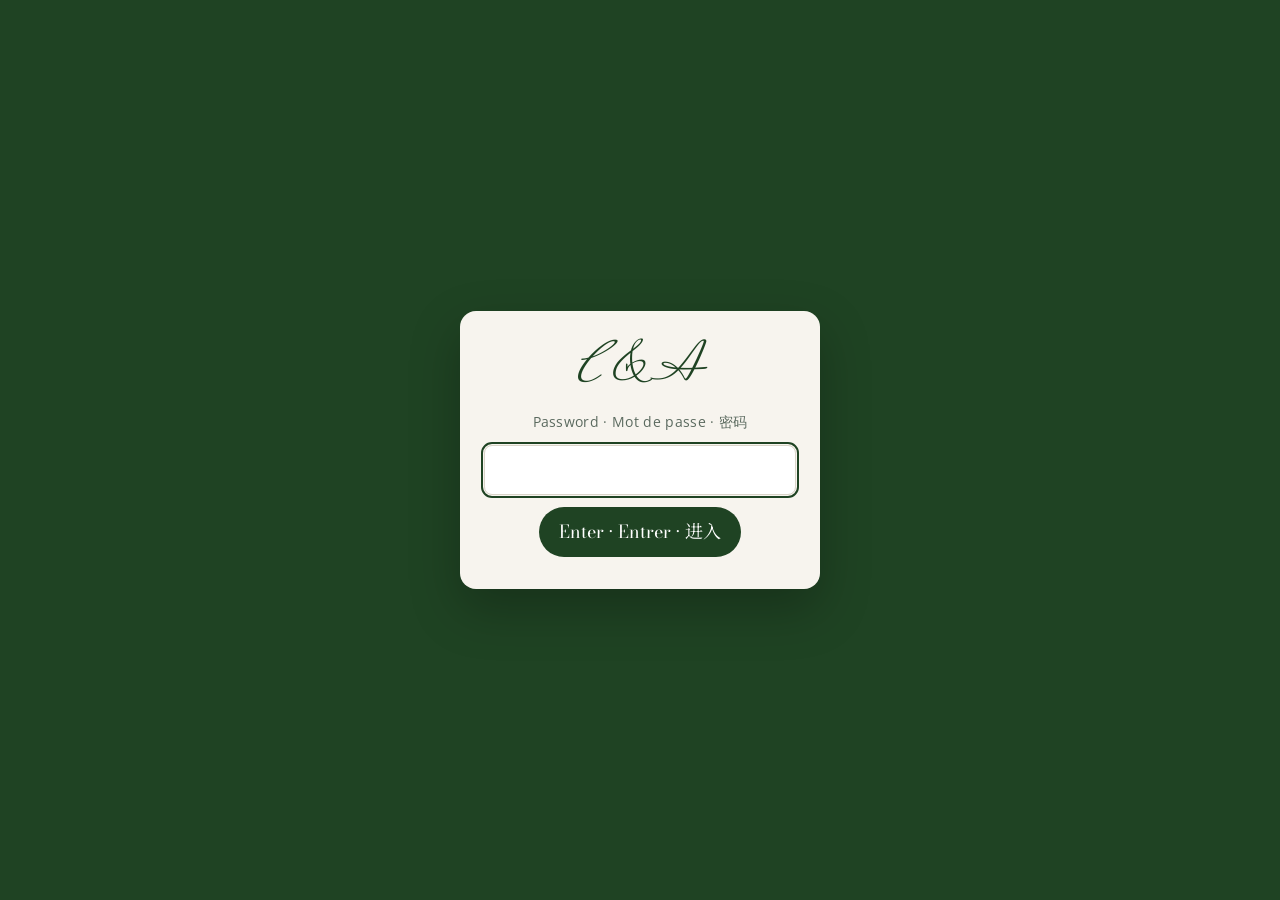
<file: site/zh/index.html>
<!doctype html>
<html lang="zh-Hans">
<head>
  <meta charset="utf-8">
  <meta name="viewport" content="width=device-width, initial-scale=1">
  <meta name="robots" content="noindex, nofollow">
  <title>Claudia &amp; Axel</title>
  <link rel="preconnect" href="https://fonts.googleapis.com">
  <link rel="preconnect" href="https://fonts.gstatic.com" crossorigin>
  <link href="https://fonts.googleapis.com/css2?family=Bodoni+Moda:opsz@6..96&family=Mrs+Saint+Delafield&family=Open+Sans:wght@400;600&family=Noto+Serif+SC:wght@400;600&display=swap" rel="stylesheet">
  <link rel="stylesheet" href="../assets/style.css?v=22c9d89d">
</head>
<body>
  <main id="gate" class="gate" hidden>
    <form>
      <div class="monogram">C &amp; A</div>
      <label for="pw">Password · Mot de passe · 密码</label>
      <input id="pw" type="password" autocomplete="current-password" required>
      <button type="submit">Enter · Entrer · 进入</button>
      <p class="gate-error" data-gate-error hidden>Incorrect password · Mot de passe incorrect · 密码错误</p>
    </form>
  </main>
  <div id="app" hidden></div>
  <script id="enc" type="application/json">{"salt": "41o+znCMvIDwSe30H2y3dw==", "iterations": 250000, "page": "QJ0s6zQADap0ztbGaOhKwkkkEi+IBf61Nb2eFRmsFG/jkUk2Hor/zRv8U5J8pdEKC6N2Pv7THCe4B78M6vBhBV+BYZ6vSLVGTMDUDqV1qOq9ucsEfLUBm8yW2Gww+M4tXcIYFQepZXPeM1kOEa8Bx9jXz7xNtJlKKXfgLXfTu+B0nDY8cZ4q3eAlHYyZGrK6bBy/3xfpZhXJtybC6Rp/fuavl4qAN/d8IU6v3bYJfqAajIFjEWcboFQigaT3KeLx2MJSRA7eQjpfpE/g803b7sLTCQJF6i3TIbB+0qzN7qd1HUL4XcOTAEZirRUB42ijG4/qSekBmXQAS/eqAfgAzDHA564Q/s42WtYRrFYw8KNRA9jmxMkNsyGtQXD5c/V5iqAEsl0+dR1GLzjMIhtYPSvAWmS3v3zbip7HOQgT/erAcsADUy6NWVGQmSnAivuWHg8yQm6cHhnPacqe6OsHz2KsG+VZUqa5bQM/lD05LEQicpiDMVfphx+ypuDJJPjoRjVV7YSTP1t4+Qr4fgt3GwAO/ABztuRLKZlcv4+IerPgrWBbcoIP/HiGeoMYCVoaLBuAksCzMW/ShTTvjui8kVY1OVjxS63kjyGa8IgP/2tKwsrgvN3D0gKvy1zTG2HFh4s+7izCDIwJ0JfzkHGJxgvl3g7VMD4S6MYGs2F2nwQDv5cQ20g6xNNGqA2GVPPbXdLFMH5ciZYSr+88g1drVtiAeMSsTx+H7mxQWUByS1nuUmfCc4p9b28glSat2alA1J+8BkZvbWS/pdAjADwyjreRNkqJeKsWwcNKsCYaahsm0mu+pTafEqCmW4pHLgKIwQBuOcYsaTHLulng/9q/tKCSzRO8CPppR+9NLPN/[base64]/VW0LfJsYuS2mjFZ0dY8G8Zei8553O8KHZLQtFXwX1tdN0kQ4Lgi6Z4Pjzm08UdU3i7MN+EMpT57bncis5c043+yjQtW8ajbuY+M3gxQ++FhgANVYH+74rlpVaMqeWj6+i/UUTOm+4/zF7TyDMAmNwAeaxbs50tKiDEObqnUaFVT5e+sb32OyeZ1k+5gbCX4r3fx0qR9zXG+psKj7G68Rf7H9nVnLOMA+koFoyYr579bTVNdxKJGpliHpOyrNMJ3CoOxBlurEIKx7T7/W/mkQHI4CF/R8wqXpPvXpM/sTyz/7uRBMNManWOveXngnkqo9GhcDfVTWh09YkKjOAn0BzSESMf2BtAXetuzDV9X8t17IJxNkys7j5lRz8zIPe0/XKkgPmyKoNenVzukFN5nJaco5uY92wdRjlC0SFXFIzeqENybmi4InNpPT6B0T0eyzzzFGlPe+8B0G7RmUcYehJFn5ow0q/IxiecwqFnR0mDhxGojpWOLQm2i456hl4p7kaiJzchDLvH4rrDEdvCpOmVMqCeKFarzrRaNsdHLK3yQZuhY0+3uD4+fpqDAWdlyN1v2ALnWEvshvhPXTRRUXtEU4th06tqPg9+PiVYL61VBYaUkrWAQy2T/QwDdILOauqHBHU3UzgGH331CiW2gZzollWDo5hs3umWIJBHEuZZJ6EV1hECGCsBQxEaN19Yhlx8KGiw26UTOqWIVkqXv6/EDZptjFGq7xNBE9l61y1J/[base64]/JHopijYJFNxdoZsHJuHnyJLGz1iCloDljCPs46N2w2qlQdaZar4X8WyEf7EU+exZI10jYLhsye7aOLHpj/OMNZB6wI8EcSojETm4/vCqw49qWPX6oBCkysBEX9pJOGuCisjtrW4asQziZBzE9xXLEF4RaG56UThTMtaJcHUuPevOVQNS3ePxmqNVOPDMGHNrZm0CA2RPasOrbOu+taIVf1waTLZf5la49CX+ooqTxFEMo0cA9SeJbK/J249g2FNYQFGjeS+gEeytLXmlS1q3uOACnr7gSMH/qaoAoKh+KQy3ss/kYjJO+mU4TzSobGTH47Po1UMn3BTH0hF9hSaI8B+1a246C578PI+NxKf9DKCbKEYIRmweiWifJn3NDqvoHvRewXYM3+wshZGTQ95La2pTTMQ3jN9NY9OfrLRkzJL49OMd48VxcCSr3TzDjGKHWUP6c1WeiuU4VmqMno8/P6P8Pe/cYh+H+4ZiJP5mr0eXsMACMt6vCOM7OxnIL2Ni2NYw6zjeSmNcK84GxbShw1PyfRqsFobpOm+3NeSYsKyR5Is1WBLHaYKZwR27U82cbz19EY7zzJ3oUvDTGFQXe2omSEazYyeBu+AElhh/mgbWg4WdIyxEMfgPthUwdcJYfS7LaMRf/A/jYIaZu3dniCZ/[base64]/B1LZg30Jb5/uO7MvyfCg4wT5vYtvz3C0pKrkrhSVgeFvefr1Vt4hvco0b6pzuT4Ourw2Kbos49HRJhuWwEFXowvWBlw+68I+FypZsI4NWXkTgzThNllMsX01MHG5c0T/YWz3ZJC+ccnKStLw8bhFKoN2B4LHKWAEggl8HlvB8nVfZ7GSIijb/VTzaxZ0RY0FLO9Yiexxb33LrSXGFiuXgzZCbnjkwWJ78JDrssYKeCbFQQRHFOmSHKDVOnDzfMLXS4BpkU7hgd8tAr+TMUr2uVVan5tOzGlHCP0fvPDvh4oruejWP+ETSD54Swq6ekTVJ423kaaJQRMzzUn63tWQuuBzcc/jUskETFgbh+2XNYqGX4vUIu/mvpaRl6oZ+0JPfDg9/cPggRfKRBvNyrWPEf/qYAURbxWZ46SnAGxtB77wc25EavTm9LGC9igN1ImNrLqrXL1tLEpbnX1NVaEXVmW+E4AP4TRZTB5FGW8MgNpxDhGnFAOwppwZ1QS0Zh05p52NSXkEL8NbKlHwbfYcvnLKPWduvX5/rhKLRLvlq2S20Ctb9MvQMo6FZtu85nol3bKVaYxYtRi4ts2TBOqpuUq2/ouZhYQE5f+ZZwSRZOViqNSMq4isBABkR33Jfw2VqR9/NNZwnaF7yjk5fpHtAcr3PF+VT1dVr0A1891aEUDYokLnkK9udFHqFAAH5VEhkroLejYI1k5Zea/M91E9sfYHU2m23xJ+lL8WOAQLuzb+SHybZUFp5OheycmipUrsSahvHNypIVd9k9V+XNdhDNZMrHAHZJfgYSUsAYtoSx3O33xWAY5cZ4TSIZ0hmQFdhk1rV0+dRnRGSwcUqrPl+Xxpfvjk103PrPgqV/C4dyNae9aYiEiz41hsfum8D6Fa2BKiay3NcEmmPjiJfbRAFJT3vCncopPXykD8q7V6L+gFGNT5DkgkZBCK+ydxriGs/pEyWvBFN3XzTq5nwi1MBDGxpNfYklJrQES5IzuWb13KEUEi2GJYDKUCZOjG4xkZLxz/UQ9jQ7XoAb0/6SdtVOmS0eI2QznST0JB8ydOA6OgJlQY6hEhUwGpX7JkWlASdakCZPFpQXbfaheZGb+GlBRDKgwNFk9KljoqFeDxRIZchTSSNpXuZUfYAHGCyO8d7m9uwXayrv6ixmKTBejvaeoiSzxyV27gSO/DanhQQfxDrIme+Jb0zmlXCmicinZgMGhIvcVDrRvh+6EYjJvx8wQVCvv5rgNcIwpH6AjShwESge5Ex2wLtVGtax+SKuyeliIg+FLYyOE6zN01ya+5xur+EeHONkLrzLZq26xStH3EgHOSBy8ECAacJrM67u2Wpq9aL7jKaMMhf9z7TfvXBneWffBZEeQ75jhbaY4MGr/tWFEOeHVzu04oQ7+CMwL5KLPUQvabfLwId4GI///HYYMeU5gIy0+sLdMApDMkAWoXya/zjK5a8Oa6m99c6Dla1b0hT2rOJqia6UGmGpaCQo4AVVMS93rSetN8EsqNMDpPWYJfRhr4mDdU2ghEUvNY9p3bgrCCe711Aicrjd1RtglL3x2Ajjq7PkDZu0RIbTKRO0ufm5s321SlqZCf0tZtFb17/UOPamRkS8/x7EWNcazTWd9vIJbi9TMln0UQEkzYMCeISVPcZ5+CR2R/M/YFOj+q3h+EVuEL0OH4HkZ6aTeyn190BT/edUKZGXDBWMhX9YAwwG8srJznFV40m3LIGXAEfslODhhlc9mhE3Hfyxu0ePGu6O5uupVZkFFU/JjlXgqH2OptA0DGGhoCBl5fMuqDlQ4nbJY5vhIWWTTY8+bVV9ciC0X65x36nM5wTXvOpumHL+XDWbCcHgvW/g8jIVDrT4FeYIhZM8L/+M/AZxYQXxFs4jNoLXhEZYWY9W3qColMw/Gvmqcqw9/pslZggaLaxkRMmezAl1C2OZNcU4oXQnRK8H6E8mZeresl7IyewdiadFE2vCuzUSKRKChu6AN7bcvqeWDiFeNxcaTv7BvsKzM8qwGzJ/fkbmO6TSFNyhMked8evoJCB9jjn+dEQ7wOwobGP/dVQJ+tjwyXgcVnB6OYwM8Dtq0dLLRUhtW2Z4S0lcswVFZk0VK7dygur5zQCkGiXqnXAa+gzo9VMTNFqY5ZQsgpRhl2n+mcaa9R3ma8fMVmjs08AWPrXFr8+DD1z1gyav0rCnqPMv/31WJVhgVpLxGSBwrGaD0uq1pkqFtzNW/+0yLu2lrT/lck6EsVoWPHmMZsZ1r2dt6Ab3nsDPSeB3MV+0yBzCHfWQhaZg7ccSBIbQlkWaKJ5fmEyMuH/xGht4DUH7FQJSbkhEqr6xSB579PTLUYMMMteDIRfOskyqS3F9BISQpmsrvSwiHbAgdhPBH+HIKwxTtiVNJDXT4xx5cCxSKZhK7Dg+AmIeugDpihx0q4zDig6bIYCq4WWKIIHUM44pz6PJTT/mQ58Wm5+KO4Lw3+mkLIw82FqdHgd4LQbTN5mwVScnFOm3YmOUei07gw7wzIpzBW70bURPdv2MWCWLxNvm/wJ3hbmjEBeJNuoyxrn/3V9tXi2x2yhIX/BXcT0O5s8qlkQTLD0nD+FuFZ4evOxM1fRaQ+fHArfSaL27e66ba8s+Wc3mKcaoXXx3usOYJB6JCBA3mIIIuptpiP1j1Ec9dlMuGqc/[base64]/EpE6OI7fJ38mvEk+AfVFPAkGeznlGMmsJ01b0fyijp/wmMqzZ9IccSCetK3ULcf43k2sNQcXcx40XF5xb8E9sR+Uyidos5o5By5wxWMQhou7krA6DDNiPQyAOh/vXKoCyEdlObHHRK8Cz4Y4OE7mgXxgdDk5kyW73qraBvCrNb0mLyBOZ8TvfnzUHCxr7ozHzHQwABNkNpjxsZ/c1MTExilyTpYNZvzovfcHeUyvKe8mtuQXixgwEXRK3umwFPnl9eIxLULBAU+kp7jAsXZT5nbCGwUx5w00tGFnIgGjSWN/eKpEI45R81TzFdFXOtcx+uvelsc8X8FQ1A0uX4CWU1aF7WWvBCdRAPto/dFZrqMYIBttc2cXCkQxTvNGkhYRP2XVSmHza9xzJP5ThKqsHr3PtB2SClnp2FYibMIC7VtMs1wUeoCtj0RimTig3NxYGgyNNfTEluBooel/U2HNSR1uaBgsW8RrVZ0kfKiQS9i+2NxVRKMpgyWFsuMEF0GkAtoIPBpcuUDe2IYIiZle2VX0aQalYeqZy4vkfj8fy8D2+n44mt9HHDjStUFt2mXc77jQh2bCSwwmt3FeYyRhNvR2VIezqIwor3WxxW0RX/R9jI2WT60SVGh1SYDE+TXJhjXyu0Q9I9vWgFgYazkaqREPZZPvYswLoTZ8WsBYGZt1WzRM/pEwVaApTRSh0x5WIgPRdCTUzB1WP60Ic9eXYw0fLcXFOoj9gWkMX3gTnVOiXkqbGBLiDRTQCS1UrKnMdWMCjmL7+ry1EZeYKiVIHNKcmOxPLHePke8/Hlhj786R/rQ94fhWbmwC+4j73XdmZKMZPAP5zA9o2FLN3GGhryJn3vG89TOzkmym3v/ZvN677r5NvVlJeisgbcWOpb027Ly+D0xyIFvinDOmMlyB1O06kDZux7io9V3C2Ot1G8T73Eu9q0pvzPo3VBWNBl5VWRj5s4ZiGS+yHEsIV9oOiOpwu62pynsXgut2F5uoJRikpUWgqSlG65mimXCg43tQMnJVYmavp6KsuJvxFZEG0vrLzOV2ZpBaScLg0xvYV2a3Q/b2gP+uNklO1jqf3kHO5MjOPEOVokr45RBFu3cNYpWxI5d6TKSDO7dnL+yTg/aZQSq/CRz1JFkieqfW+UT/l8oU1BvnkcIqD6JU0GHdW/heAE4Kh0H9mqW5zQvBC7DCDeUDAEGLGs0Bk6lH70iB0snG6giuLh1uRozBmG1x5A7cG2lqY85hlKoyrPhE4JtR6hC0Z7mtOMQ8ef0inxiv+HQ+KTW7TQOYoBXdGMYvghMmicboYOpakSyXCQfbfARc4s5oyC5vo7QJ2AWDZUnCM/7Ehy6CnOoobWyJHyCypNSFcoW8AoGRRoQPmzRNPX1cAov/hbIW1PSDAt7ogTQt7K0laA8+F2AQ6+fRDQa+aFZnVqvhW696u+KLWFaLqfBznkbi1deGp2agTokjkHZTyfUN77oktB3WYXndskaBP5pCnGI4sEmwa9RfwQh4uy1rdpiAv3rZ+d62v+20MItXuX8E0yaQwO+T68QYU3u/9+7MDDlgdZG3oGM+/eqSjxREXUqrGje5ADTdMZi5bjr5LqnXXkfCALEMCKWt1ZG0hnzRMki6zQWO9IKz3IZJyUXvJiz0o/Ra+zxlU7aa24WO2oLOrZ5pbd+OZijcfBZHYxmf38MUqDi9irrd+NzjlP0pEDqf6dF5Jv3EjNV4TsSCietgwODdXF28AcX515AOlL/Wty/1SYHCBoytIlsGX8XtYJKAVcAEsu+wLoihNwF46woRqtrpNbm19Axh14CHleDZoMSFT8JjbXWr5UzStZu6ku1isHOuVz0WCc4cuFjQ6e0x0+7H8PWaywnEP/4CxgNoJ84YShMYNNb+IwPfDHt5tQmobqx9Anu1IbgvCtL9SIndzTtV5aF7F2v+NS/eq2H3R66baRVe58IiVrw3KPNZq3EQvmyHMTEvZJTUaVOEhoqDzpHv5tLcWYrnqE/nYQL/bcjHGVZ5AsbX58g6zGFK7qycBZ15BbGHoMvjACfz19JkZs3iOSy0Hb8nlUEmNSfK8PdG8ZBznMDocke//42zdXuAGqnz0iRul5KpbI/tCYC/Py9QX8qaWVMLsqP4BsVSNIA5+MhA6FyTA4qQNCIxYGsnivWwLuH9vsN3abi8zAw4xeNkVYyK65UUEtLZp+wAfSGyFfXJXMc6p6/cM5BI9dUna+lPpxUKncqJVgOTDJi8RTgXMwo66Q4onUd/[base64]/b0CxtyqLB7opyuewNAMw7uuX24pGx/KtDfXp/i9RpZs1knmoMs/1Y4Vjkw568cZqdzmqoReVAU74zj3nsjjfsqCZ1DxoN1P+ZR28SP4BVfywWLnZ7bygtXHienroIWxn1OXtngmI5ofua5Cq6HQMC/6D80ainkKMbEsJHI3TDbWYMvygxSh7HP0HehDkQ0DAxL6OyK6i9pHj8zaDwzAA2eSItQ0dkvTQEo6GIRz93s/8nMwjrfwFuQLme+4Y6tyxukEYHGST7RB9SfiRlCtB5GdwnR5CuW7GmJAJFyc0mNwNg/WGRutvfXy7gKR9HKX76ZPlqijpvjaQdPO93X64bDfztmxE68mpBMppvvNXU0d4yZ8dzXMOSZu7PzweCCekNo/6L1epz3DaegCP1JN0DSQ7t0i5aKfq+EDF236w4qwYXuI143N+X4yGv+M+zy0e85BWfKsoqNLXdrzh1NTA4V0gXvmYCabwki4tQ4jIDJCwt7uG3jqvc/0QoNJ29NALyuP/xm5NmPAmovXhM/Swl4RzOYP9dkxwH+Z+V+kM9PjGT34DjP2FlrUif1hlCzt+34fu/5EB7nUmklG1vT6wMHjxGTGycE9LFbU5/90moDxEqd/fstmOtRGcCmQnTuNqiuHwftnclnkHLsPCAIdPie36zPkVqvDOOwVdw5MR3or42iXs8y+X76wkL0Kt/[base64]/16LcEZWn6q/OXqREMgsHL1W2pDBIVCehc8ntgdkoQpoOnh/PPtrmAwdxUsLqjQzurMncoHCG/ipqQfaZe3oP1+/uBvAXVwhtYsulHGlyV+P5g5VCLLP2JXjIchzVZEXzLZtQu2zc5fJO/5MxMJZ2qIbEj1Uyz/Fc6okyXB1wSwfA32yxPDnz34AKhr+rJkqObWgS3892VlmbilP9F2uHMLKFRHaAlt4+U2Z77sLNcjHuWpC82FLvn8jsawgKvRJpYbxcf0fSVzPEwDvJKP/dm7YhMPjQFYdVR11l0il8sido5UEAbVrLvZt3jucYVYWVYF5r8u7uhzRTIhRDceuPl/nRtNqyC/KIrIGf6G90dCKoOqxQQ8NmPyjWBkZ8VbxmE+FHlf6qXVpeLlAdBiBsR2EjTLV8DDyhP91VNn54Y9R3aelOrcjk6bOPgzjqDxMCKXlrqSeVKm3x3PsMjkM64jR5H86y5kZ93o8UFqEPRHoxHarVBG/ng7aiyiPbijldeiKuWoyHTXxGjLqox7E6LiC9RLJgoK8C8z0iP1wof6t/[base64]/[base64]/aHsZval1Pr+ko049f8XHnDNr6yUFMvdEwJGIi9eb/O/[base64]/Y9vuqK9dP1YfmXlvo1icLxIS630KGxF2WHubAydEkz9xPVp3CWSoml6gohDF34FHRMSLLEq6OMLkO8mSO/zu51LZfAD8RN4UsQ1l4y3hp8V+sGy9jm8cp9PXeHOAePPg+roe3pDeQjdYdhgCiKVe3MIDBo0dqLZzs1Z2XFHGyWz9MW00dSnTvZCWxENPb5hg4nhY+AakEscfjoTjtFFSVfhT1ANZd", "title": "Claudia & Axel \u00b7 2027\u5e749\u67084\u65e5 \u00b7 \u5317\u4eac", "hero": "../assets/hero.jpg.enc", "script": "../assets/site.js?v=22c9d89d"}</script>
  <script src="../assets/gate.js?v=22c9d89d"></script>
</body>
</html>
</file>
<file: site/assets/style.css>
:root {
  --ink: #1f2a22;
  --muted: #5b6a5f;
  --paper: #f7f4ee;
  --card: #ffffff;
  --leaf: #1f4323;
  --leaf-soft: #e4ebe2;
  --line: #d9d4c8;
  --vermilion: #a8332a;
  --gold: #c9a227;
  --imperial-yellow: #f2c94c;
  --white: #ffffff;
  --serif: "Bodoni Moda", "Noto Serif SC", "Songti SC", Georgia, serif;
  --script: "Mrs Saint Delafield", "Bodoni Moda", cursive;
  --sans: "Open Sans", "PingFang SC", "Microsoft YaHei", system-ui, sans-serif;
}

* { box-sizing: border-box; }
html { scroll-behavior: smooth; }
body {
  margin: 0;
  background: var(--paper);
  color: var(--ink);
  font-family: var(--sans);
  font-size: 16px;
  line-height: 1.6;
}
:lang(zh) body, body:lang(zh) { letter-spacing: 0.02em; }
img { max-width: 100%; display: block; }
[hidden] { display: none !important; }
a { color: inherit; }

/* ---------- Hero ---------- */
.hero {
  position: relative;
  min-height: 100svh;
  display: flex;
  flex-direction: column;
  align-items: center;
  justify-content: flex-start;
  text-align: center;
  color: var(--white);
  background: #22301f var(--hero, none) center 70% / cover no-repeat;
  padding: 16px;
}
.hero::before {
  content: "";
  position: absolute;
  inset: 0;
  background: linear-gradient(180deg, rgba(10, 20, 10, 0.55) 0%, rgba(10, 20, 10, 0.15) 45%, rgba(10, 20, 10, 0.35) 100%);
}
.hero > * { position: relative; }
.hero-text { margin-top: clamp(64px, 12vh, 140px); }
.names {
  font-family: var(--serif);
  font-weight: 400;
  letter-spacing: 0.5em;
  text-transform: uppercase;
  font-size: clamp(14px, 2.4vw, 22px);
  margin: 0 0 12px;
  padding-left: 0.5em;
}
.date {
  font-family: var(--serif);
  font-size: clamp(38px, 9vw, 104px);
  line-height: 1.05;
  overflow-wrap: anywhere;
  margin: 0;
  font-weight: 400;
}
.date sup { font-size: 0.45em; }
.place {
  font-family: var(--serif);
  font-size: clamp(22px, 4vw, 40px);
  margin: 8px 0 0;
}
.script {
  font-family: var(--script);
  font-size: clamp(56px, 11vw, 120px);
  line-height: 0.9;
  margin: 24px 0 0;
  font-weight: 400;
}
:lang(zh) .script { font-family: var(--serif); font-size: clamp(32px, 6vw, 56px); letter-spacing: 0.3em; padding-left: 0.3em; }

/* ---------- Language chooser (landing) ---------- */
.lang-choice {
  display: flex;
  flex-wrap: wrap;
  justify-content: center;
  gap: 12px;
  margin-top: 40px;
}
.lang-choice a {
  min-width: 140px;
  padding: 12px 22px;
  border: 1px solid rgba(255, 255, 255, 0.85);
  border-radius: 999px;
  text-decoration: none;
  font-family: var(--serif);
  font-size: 18px;
  background: rgba(255, 255, 255, 0.12);
  backdrop-filter: blur(4px);
  transition: background 0.2s, color 0.2s;
}
.lang-choice a:hover, .lang-choice a:focus-visible { background: var(--white); color: var(--leaf); outline: none; }
.lang-prompt { font-size: 14px; letter-spacing: 0.15em; margin: 0; opacity: 0.9; }

/* ---------- Top bar on language pages ---------- */
.topbar {
  position: absolute;
  top: 0; left: 0; right: 0;
  display: flex;
  justify-content: space-between;
  align-items: center;
  flex-wrap: wrap;
  gap: 8px 16px;
  padding: 14px 16px;
  font-size: 14px;
  z-index: 2;
}
.topbar nav { display: flex; gap: 12px; flex-wrap: wrap; }
.topbar .langs { margin-left: auto; }
.topbar a { text-decoration: none; opacity: 0.9; }
.topbar a:hover { opacity: 1; text-decoration: underline; }
.topbar .langs a[aria-current="page"] { font-weight: 700; text-decoration: underline; }
.scroll-cue {
  margin-top: auto;
  margin-bottom: 24px;
  font-size: 13px;
  letter-spacing: 0.2em;
  text-transform: uppercase;
  text-decoration: none;
  opacity: 0.85;
}

/* ---------- Sections ---------- */
section { padding: 72px 16px; }
.wrap { max-width: 720px; margin: 0 auto; }
h2 {
  font-family: var(--serif);
  font-weight: 400;
  font-size: clamp(30px, 5vw, 44px);
  text-align: center;
  margin: 0 0 8px;
  color: var(--leaf);
}
.lead { text-align: center; color: var(--muted); margin: 0 auto 36px; max-width: 560px; }

.details {
  display: grid;
  grid-template-columns: repeat(auto-fit, minmax(180px, 1fr));
  gap: 16px;
}
.detail {
  background: var(--card);
  border: 1px solid var(--line);
  border-radius: 12px;
  padding: 24px 18px;
  text-align: center;
}
.detail .label { font-size: 12px; letter-spacing: 0.2em; text-transform: uppercase; color: var(--muted); }
.detail .value { font-family: var(--serif); font-size: 22px; margin-top: 6px; }

.countdown { display: flex; justify-content: center; gap: 12px; margin-top: 32px; flex-wrap: wrap; }
.countdown div { text-align: center; min-width: 72px; }
.countdown strong { display: block; font-family: var(--serif); font-size: 34px; font-weight: 400; color: var(--leaf); }
.countdown span { font-size: 12px; color: var(--muted); letter-spacing: 0.1em; text-transform: uppercase; }

.photo { padding: 0 16px 72px; }
.photo img { width: 100%; max-width: 420px; margin: 0 auto; border-radius: 12px; box-shadow: 0 12px 40px rgba(0, 0, 0, 0.18); }

/* ---------- RSVP form ---------- */
#rsvp { background: var(--leaf-soft); }
form.rsvp {
  background: var(--card);
  border-radius: 16px;
  padding: 28px 20px;
  border: 1px solid var(--line);
  display: grid;
  gap: 16px;
}
.row { display: grid; grid-template-columns: 1fr 1fr; gap: 12px; }
@media (max-width: 520px) { .row { grid-template-columns: 1fr; } }
label.field { display: grid; gap: 6px; font-size: 14px; color: var(--muted); }
input[type="text"], input[type="email"], input[type="number"], textarea, select {
  width: 100%;
  font: inherit;
  color: var(--ink);
  padding: 11px 12px;
  border: 1px solid var(--line);
  border-radius: 8px;
  background: #fff;
}
input:focus, textarea:focus, select:focus { outline: 2px solid var(--leaf); outline-offset: 1px; border-color: transparent; }
fieldset { border: 0; padding: 0; margin: 0; }
legend { font-size: 14px; color: var(--muted); margin-bottom: 8px; padding: 0; }
.options { display: flex; flex-wrap: wrap; gap: 8px; }
.options label {
  display: inline-flex;
  align-items: center;
  gap: 8px;
  padding: 9px 14px;
  border: 1px solid var(--line);
  border-radius: 999px;
  cursor: pointer;
  font-size: 15px;
}
.options input { accent-color: var(--leaf); margin: 0; }
.options label:has(input:checked) { border-color: var(--leaf); background: var(--leaf-soft); }
button[type="submit"], .rsvp-button {
  justify-self: center;
  font: inherit;
  font-family: var(--serif);
  font-size: 18px;
  padding: 12px 40px;
  border: 0;
  border-radius: 999px;
  background: var(--leaf);
  color: #fff;
  cursor: pointer;
}
button[type="submit"]:hover, .rsvp-button:hover { filter: brightness(1.15); }
button[disabled] { opacity: 0.6; cursor: wait; }
.form-msg { text-align: center; padding: 28px 20px; border-radius: 16px; background: var(--card); border: 1px solid var(--line); }
.form-msg h3 { font-family: var(--serif); font-weight: 400; font-size: 26px; color: var(--leaf); margin: 0 0 6px; }
.form-msg.error { border-color: #b4483c; color: #b4483c; }

footer { text-align: center; padding: 32px 16px 48px; color: var(--muted); font-size: 14px; }
footer .monogram { font-family: var(--script); font-size: 44px; color: var(--leaf); line-height: 1; }

/* Landscape screens: crop the photo so the title sits over the trees, not the faces. */
@media (min-aspect-ratio: 1/1) {
  .hero { background-position: center 30%; }
  .hero-text { margin-top: clamp(56px, 8vh, 96px); }
  .script { font-size: clamp(48px, 7vw, 96px); margin-top: 12px; }
}

/* ---------- Our story ---------- */
#story { background: var(--paper); }
/* The card grows with the screen: full width on phones, up to ~1100px on large screens */
#story .wrap { max-width: min(1100px, 100%); }
.story-card {
  position: relative;
  width: 100%;
  margin: 0 auto;
  padding: 64px clamp(20px, 6vw, 80px) 48px;
  background: #fbf3dc;
  border: 3px double var(--gold);
  outline: 1px solid var(--vermilion);
  outline-offset: 8px;
  border-radius: 4px;
  box-shadow: 0 18px 40px rgba(60, 30, 10, 0.12);
}
/* Vermilion corner brackets, a nod to palace window lattices */
.story-card::before, .story-card::after {
  content: "";
  position: absolute;
  width: 34px;
  height: 34px;
  border: 3px solid var(--vermilion);
}
.story-card::before { top: 10px; left: 10px; border-right: 0; border-bottom: 0; }
.story-card::after { bottom: 10px; right: 10px; border-left: 0; border-top: 0; }
.seal {
  position: absolute;
  top: -30px;
  left: 50%;
  transform: translateX(-50%);
  width: 60px;
  height: 60px;
  display: grid;
  place-items: center;
  border-radius: 50%;
  background: var(--vermilion);
  color: var(--imperial-yellow);
  font-family: var(--serif);
  font-size: 32px;
  border: 3px solid var(--imperial-yellow);
  box-shadow: 0 6px 16px rgba(120, 30, 20, 0.3);
}
.story-card h2 { color: var(--vermilion); margin-bottom: 20px; }
.story p { max-width: 820px; margin: 0 auto 18px; text-align: center; color: #3b2f22; font-size: clamp(16px, 1.3vw, 18px); line-height: 1.75; }
.story p:last-child { margin-bottom: 0; }


label.check { display: flex; gap: 10px; align-items: flex-start; font-size: 15px; cursor: pointer; }
label.check input { accent-color: var(--leaf); margin-top: 5px; }
select { appearance: none; background: #fff url("data:image/svg+xml,%3Csvg xmlns='http://www.w3.org/2000/svg' width='12' height='8'%3E%3Cpath d='M1 1l5 5 5-5' fill='none' stroke='%235b6a5f' stroke-width='1.5'/%3E%3C/svg%3E") no-repeat right 14px center; padding-right: 36px; }

/* ---------- Travel guide ---------- */
.wrap.wide { max-width: min(1000px, 100%); }
.guide {
  display: grid;
  grid-template-columns: repeat(auto-fit, minmax(280px, 1fr));
  gap: 20px;
}
.guide-group {
  background: var(--card);
  border: 1px solid var(--line);
  border-radius: 12px;
  padding: 24px 22px;
}
.guide-group h3 {
  font-family: var(--serif);
  font-weight: 400;
  font-size: 24px;
  color: var(--leaf);
  margin: 0 0 12px;
}
.guide-group ul { list-style: none; margin: 0; padding: 0; }
.guide-group li { padding: 10px 0; border-top: 1px solid var(--line); }
.guide-group li:first-child { border-top: 0; padding-top: 0; }
.guide-group a { display: block; font-weight: 600; color: var(--leaf); text-decoration: none; }
.guide-group a::after { content: " ↗"; font-weight: 400; }
.guide-group a:hover { text-decoration: underline; }
.guide-group li span { display: block; font-size: 14px; color: var(--muted); }
.tip {
  margin: 20px auto 0;
  max-width: 760px;
  padding: 14px 18px;
  border-left: 3px solid var(--vermilion);
  background: #fbf3dc;
  border-radius: 0 8px 8px 0;
  font-size: 15px;
}

/* ---------- Ask the "AI agent" ---------- */
#ask { background: var(--leaf); }
.ask-card { text-align: center; color: #fff; }
.ask-card h2 { color: #fff; }
.ask-sub { font-family: var(--serif); font-size: 24px; color: var(--imperial-yellow); margin: 0 0 16px; letter-spacing: 0.04em; }
.ask-card p { max-width: 560px; margin-left: auto; margin-right: auto; }
.contact { display: flex; flex-wrap: wrap; justify-content: center; gap: 12px; margin-top: 24px; }
.contact-btn {
  display: grid;
  gap: 2px;
  flex: 0 1 300px;
  padding: 14px 22px;
  border-radius: 12px;
  background: rgba(255, 255, 255, 0.1);
  border: 1px solid rgba(255, 255, 255, 0.5);
  text-decoration: none;
  transition: background 0.2s;
}
.contact-btn:hover { background: rgba(255, 255, 255, 0.2); }
.contact-label { font-size: 12px; letter-spacing: 0.2em; text-transform: uppercase; opacity: 0.8; }
.contact-value { font-size: 16px; overflow-wrap: anywhere; }
button.contact-btn { font: inherit; color: inherit; cursor: pointer; text-align: center; }

/* ---------- Venue ---------- */
.venue {
  margin-top: 24px;
  background: var(--card);
  border: 1px solid var(--line);
  border-radius: 12px;
  padding: 28px 22px;
  text-align: center;
}
.venue h3 { font-family: var(--serif); font-weight: 400; font-size: 26px; color: var(--leaf); margin: 0 0 6px; }
.venue p { margin: 0 auto 10px; max-width: 560px; }
.venue-name { font-family: var(--serif); font-size: 20px; color: var(--vermilion); }
.venue-address { font-weight: 600; }
.venue-taxi { display: inline-grid; gap: 2px; padding: 10px 16px; background: #fbf3dc; border-radius: 8px; }
.venue-taxi span { font-size: 12px; letter-spacing: 0.15em; text-transform: uppercase; color: var(--muted); }
.venue-taxi strong { font-size: 18px; font-weight: 600; }
.venue-metro { font-size: 15px; color: var(--muted); }
.map-links { display: flex; flex-wrap: wrap; justify-content: center; gap: 8px; margin: 16px 0 8px; }
.map-links a {
  padding: 9px 16px;
  border: 1px solid var(--leaf);
  border-radius: 999px;
  color: var(--leaf);
  text-decoration: none;
  font-size: 15px;
}
.map-links a:hover { background: var(--leaf); color: #fff; }
.maps-note { font-size: 13px; color: var(--muted); }

.airport {
  display: block;
  max-width: 560px;
  margin: 12px auto;
  padding: 12px 16px;
  border: 1px dashed var(--vermilion);
  border-radius: 10px;
  background: #fbf3dc;
  text-align: center;
}
.airport strong { display: block; font-family: var(--serif); font-weight: 400; font-size: 19px; color: var(--vermilion); }
#travel .airport { margin-bottom: 24px; }

/* ---------- Password gate ---------- */
.gate {
  min-height: 100svh;
  display: grid;
  place-items: center;
  padding: 16px;
  background: var(--leaf);
}
.gate form {
  width: min(360px, 100%);
  display: grid;
  gap: 12px;
  padding: 32px 24px;
  background: var(--paper);
  border-radius: 16px;
  text-align: center;
  box-shadow: 0 20px 50px rgba(0, 0, 0, 0.25);
}
.gate .monogram { font-family: var(--script); font-size: 56px; color: var(--leaf); line-height: 1; }
.gate label { font-size: 14px; color: var(--muted); }
.gate input { width: 100%; font: inherit; padding: 11px 12px; border: 1px solid var(--line); border-radius: 8px; text-align: center; }
.gate button {
  font: inherit;
  font-family: var(--serif);
  font-size: 18px;
  padding: 11px 20px;
  border: 0;
  border-radius: 999px;
  background: var(--leaf);
  color: #fff;
  cursor: pointer;
}
.gate-error { margin: 0; color: var(--vermilion); font-size: 14px; }

.rsvp-action { margin: 32px 0; }
.rsvp-button { display: inline-block; text-decoration: none; }
</file>
